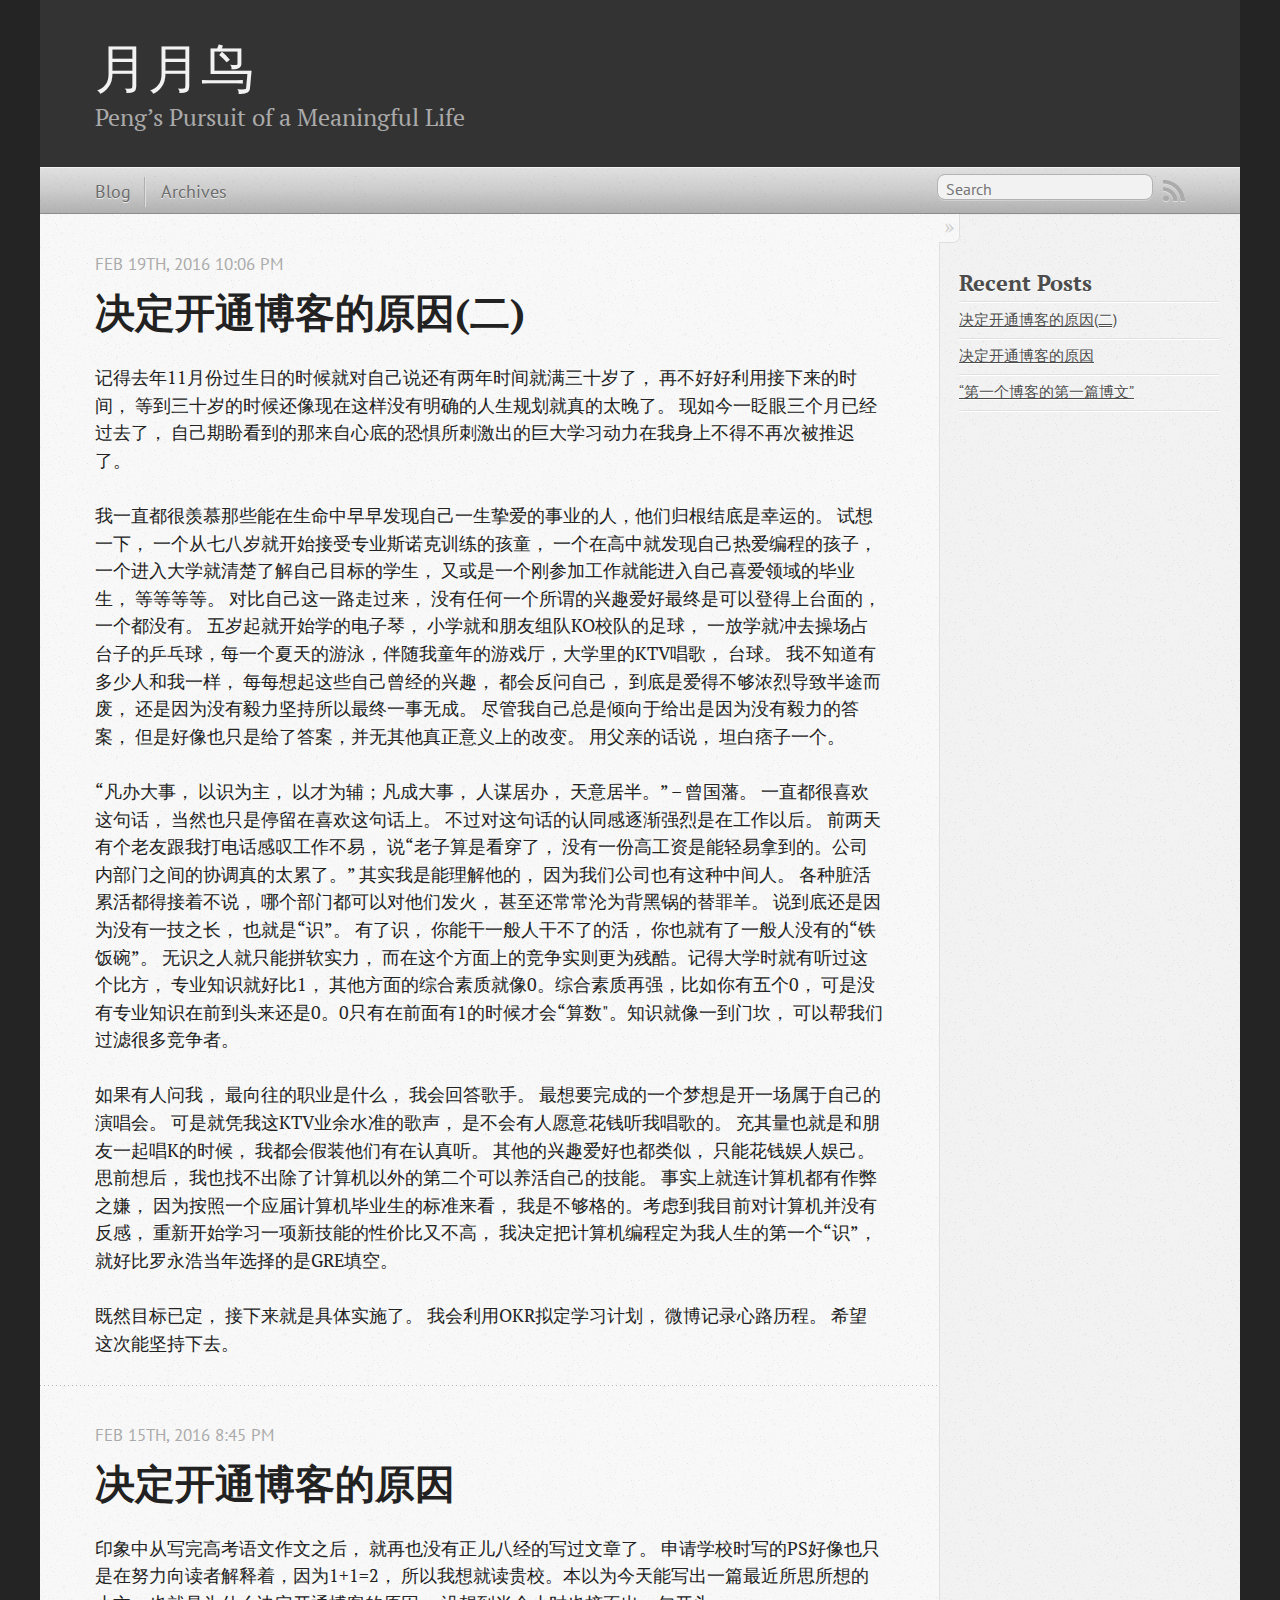
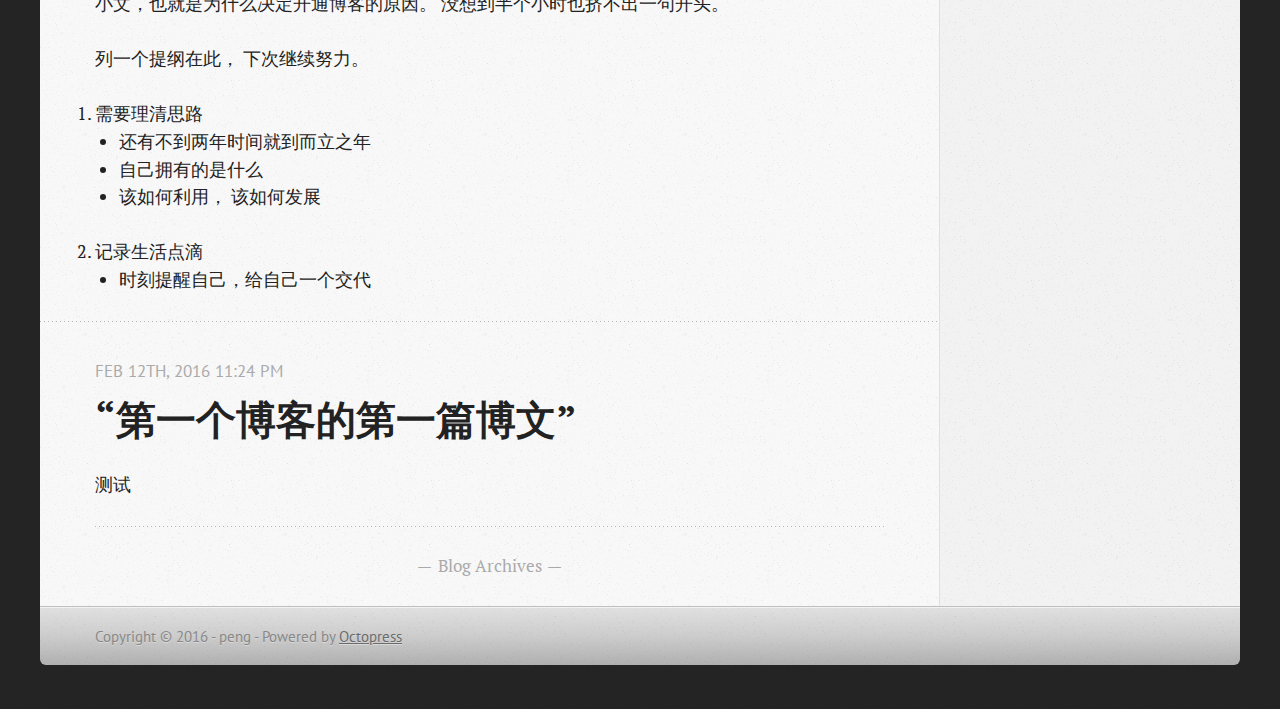
<file: index.html>
<!DOCTYPE html>
<!--[if IEMobile 7 ]><html class="no-js iem7"><![endif]-->
<!--[if lt IE 9]><html class="no-js lte-ie8"><![endif]-->
<!--[if (gt IE 8)|(gt IEMobile 7)|!(IEMobile)|!(IE)]><!--><html class="no-js" lang="en"><!--<![endif]-->
<head>
  <meta charset="utf-8">
  <title>月月鸟</title>
  <meta name="author" content="peng">

  
  <meta name="description" content="记得去年11月份过生日的时候就对自己说还有两年时间就满三十岁了， 再不好好利用接下来的时间， 等到三十岁的时候还像现在这样没有明确的人生规划就真的太晚了。 现如今一眨眼三个月已经过去了， 自己期盼看到的那来自心底的恐惧所刺激出的巨大学习动力在我身上不得不再次被推迟了。 &hellip;">
  

  <!-- http://t.co/dKP3o1e -->
  <meta name="HandheldFriendly" content="True">
  <meta name="MobileOptimized" content="320">
  <meta name="viewport" content="width=device-width, initial-scale=1">

  
  <link rel="canonical" href="http://nilo5.github.io/">
  <link href="/favicon.png" rel="icon">
  <link href="/stylesheets/screen.css" media="screen, projection" rel="stylesheet" type="text/css">
  <link href="/atom.xml" rel="alternate" title="月月鸟" type="application/atom+xml">
  <script src="/javascripts/modernizr-2.0.js"></script>
  <script src="//ajax.googleapis.com/ajax/libs/jquery/1.9.1/jquery.min.js"></script>
  <script>!window.jQuery && document.write(unescape('%3Cscript src="/javascripts/libs/jquery.min.js"%3E%3C/script%3E'))</script>
  <script src="/javascripts/octopress.js" type="text/javascript"></script>
  <!--Fonts from Google"s Web font directory at http://google.com/webfonts -->
<link href="//fonts.googleapis.com/css?family=PT+Serif:regular,italic,bold,bolditalic" rel="stylesheet" type="text/css">
<link href="//fonts.googleapis.com/css?family=PT+Sans:regular,italic,bold,bolditalic" rel="stylesheet" type="text/css">

  

</head>

<body   >
  <header role="banner"><hgroup>
  <h1><a href="/">月月鸟</a></h1>
  
    <h2>Peng’s Pursuit of a Meaningful Life</h2>
  
</hgroup>

</header>
  <nav role="navigation"><ul class="subscription" data-subscription="rss">
  <li><a href="/atom.xml" rel="subscribe-rss" title="subscribe via RSS">RSS</a></li>
  
</ul>
  
<form action="https://www.google.com/search" method="get">
  <fieldset role="search">
    <input type="hidden" name="sitesearch" value="nilo5.github.io">
    <input class="search" type="text" name="q" results="0" placeholder="Search"/>
  </fieldset>
</form>
  
<ul class="main-navigation">
  <li><a href="/">Blog</a></li>
  <li><a href="/blog/archives">Archives</a></li>
</ul>

</nav>
  <div id="main">
    <div id="content">
      <div class="blog-index">
  
  
  
    <article>
      
  <header>
    
      <h1 class="entry-title"><a href="/blog/2016/02/19/jue-ding-kai-tong-bo-ke-de-yuan-yin-er/">决定开通博客的原因(二)</a></h1>
    
    
      <p class="meta">
        




<time class='entry-date' datetime='2016-02-19T22:06:22-06:00'><span class='date'><span class='date-month'>Feb</span> <span class='date-day'>19</span><span class='date-suffix'>th</span>, <span class='date-year'>2016</span></span> <span class='time'>10:06 pm</span></time>
        
      </p>
    
  </header>


  <div class="entry-content"><p>记得去年11月份过生日的时候就对自己说还有两年时间就满三十岁了， 再不好好利用接下来的时间， 等到三十岁的时候还像现在这样没有明确的人生规划就真的太晚了。 现如今一眨眼三个月已经过去了， 自己期盼看到的那来自心底的恐惧所刺激出的巨大学习动力在我身上不得不再次被推迟了。</p>

<p>我一直都很羡慕那些能在生命中早早发现自己一生挚爱的事业的人，他们归根结底是幸运的。 试想一下， 一个从七八岁就开始接受专业斯诺克训练的孩童， 一个在高中就发现自己热爱编程的孩子， 一个进入大学就清楚了解自己目标的学生， 又或是一个刚参加工作就能进入自己喜爱领域的毕业生， 等等等等。 对比自己这一路走过来， 没有任何一个所谓的兴趣爱好最终是可以登得上台面的， 一个都没有。 五岁起就开始学的电子琴， 小学就和朋友组队KO校队的足球， 一放学就冲去操场占台子的乒乓球，每一个夏天的游泳，伴随我童年的游戏厅，大学里的KTV唱歌， 台球。 我不知道有多少人和我一样， 每每想起这些自己曾经的兴趣， 都会反问自己， 到底是爱得不够浓烈导致半途而废， 还是因为没有毅力坚持所以最终一事无成。 尽管我自己总是倾向于给出是因为没有毅力的答案， 但是好像也只是给了答案，并无其他真正意义上的改变。 用父亲的话说， 坦白痞子一个。</p>

<p>“凡办大事， 以识为主， 以才为辅；凡成大事， 人谋居办， 天意居半。” &ndash; 曾国藩。 一直都很喜欢这句话， 当然也只是停留在喜欢这句话上。 不过对这句话的认同感逐渐强烈是在工作以后。 前两天有个老友跟我打电话感叹工作不易， 说“老子算是看穿了， 没有一份高工资是能轻易拿到的。公司内部门之间的协调真的太累了。” 其实我是能理解他的， 因为我们公司也有这种中间人。 各种脏活累活都得接着不说， 哪个部门都可以对他们发火， 甚至还常常沦为背黑锅的替罪羊。 说到底还是因为没有一技之长， 也就是“识”。   有了识， 你能干一般人干不了的活， 你也就有了一般人没有的“铁饭碗”。 无识之人就只能拼软实力， 而在这个方面上的竞争实则更为残酷。记得大学时就有听过这个比方， 专业知识就好比1， 其他方面的综合素质就像0。综合素质再强，比如你有五个0， 可是没有专业知识在前到头来还是0。0只有在前面有1的时候才会“算数"。知识就像一到门坎， 可以帮我们过滤很多竞争者。</p>

<p>如果有人问我， 最向往的职业是什么， 我会回答歌手。 最想要完成的一个梦想是开一场属于自己的演唱会。 可是就凭我这KTV业余水准的歌声， 是不会有人愿意花钱听我唱歌的。 充其量也就是和朋友一起唱K的时候， 我都会假装他们有在认真听。 其他的兴趣爱好也都类似， 只能花钱娱人娱己。 思前想后， 我也找不出除了计算机以外的第二个可以养活自己的技能。 事实上就连计算机都有作弊之嫌， 因为按照一个应届计算机毕业生的标准来看， 我是不够格的。考虑到我目前对计算机并没有反感， 重新开始学习一项新技能的性价比又不高， 我决定把计算机编程定为我人生的第一个“识”， 就好比罗永浩当年选择的是GRE填空。</p>

<p>既然目标已定， 接下来就是具体实施了。 我会利用OKR拟定学习计划， 微博记录心路历程。 希望这次能坚持下去。</p>
</div>
  
  


    </article>
  
  
    <article>
      
  <header>
    
      <h1 class="entry-title"><a href="/blog/2016/02/15/jue-ding-kai-tong-bo-ke-de-yuan-yin/">决定开通博客的原因</a></h1>
    
    
      <p class="meta">
        




<time class='entry-date' datetime='2016-02-15T20:45:05-06:00'><span class='date'><span class='date-month'>Feb</span> <span class='date-day'>15</span><span class='date-suffix'>th</span>, <span class='date-year'>2016</span></span> <span class='time'>8:45 pm</span></time>
        
      </p>
    
  </header>


  <div class="entry-content"><p>印象中从写完高考语文作文之后， 就再也没有正儿八经的写过文章了。 申请学校时写的PS好像也只是在努力向读者解释着，因为1+1=2， 所以我想就读贵校。本以为今天能写出一篇最近所思所想的小文，也就是为什么决定开通博客的原因。 没想到半个小时也挤不出一句开头。</p>




<p>列一个提纲在此， 下次继续努力。</p>




<ol>
    <li>需要理清思路</li>
    <ul>
        <li>还有不到两年时间就到而立之年</li>
        <li>自己拥有的是什么</li>
        <li>该如何利用， 该如何发展</li>
    </ul>
    <p></p>
    <li>记录生活点滴</li>
    <ul>
        <li>时刻提醒自己，给自己一个交代</li>
    </ul>
</ol>



</div>
  
  


    </article>
  
  
    <article>
      
  <header>
    
      <h1 class="entry-title"><a href="/blog/2016/02/12/di-%5B%3F%5D-ge-bo-ke-de-di-%5B%3F%5D-pian-bo-wen/">“第一个博客的第一篇博文”</a></h1>
    
    
      <p class="meta">
        




<time class='entry-date' datetime='2016-02-12T23:24:59-06:00'><span class='date'><span class='date-month'>Feb</span> <span class='date-day'>12</span><span class='date-suffix'>th</span>, <span class='date-year'>2016</span></span> <span class='time'>11:24 pm</span></time>
        
      </p>
    
  </header>


  <div class="entry-content"><p>测试</p>
</div>
  
  


    </article>
  
  <div class="pagination">
    
    <a href="/blog/archives">Blog Archives</a>
    
  </div>
</div>
<aside class="sidebar">
  
    <section>
  <h1>Recent Posts</h1>
  <ul id="recent_posts">
    
      <li class="post">
        <a href="/blog/2016/02/19/jue-ding-kai-tong-bo-ke-de-yuan-yin-er/">决定开通博客的原因(二)</a>
      </li>
    
      <li class="post">
        <a href="/blog/2016/02/15/jue-ding-kai-tong-bo-ke-de-yuan-yin/">决定开通博客的原因</a>
      </li>
    
      <li class="post">
        <a href="/blog/2016/02/12/di-%5B%3F%5D-ge-bo-ke-de-di-%5B%3F%5D-pian-bo-wen/">“第一个博客的第一篇博文”</a>
      </li>
    
  </ul>
</section>





  
</aside>

    </div>
  </div>
  <footer role="contentinfo"><p>
  Copyright &copy; 2016 - peng -
  <span class="credit">Powered by <a href="http://octopress.org">Octopress</a></span>
</p>

</footer>
  







  <script type="text/javascript">
    (function(){
      var twitterWidgets = document.createElement('script');
      twitterWidgets.type = 'text/javascript';
      twitterWidgets.async = true;
      twitterWidgets.src = '//platform.twitter.com/widgets.js';
      document.getElementsByTagName('head')[0].appendChild(twitterWidgets);
    })();
  </script>





</body>
</html>
</file>
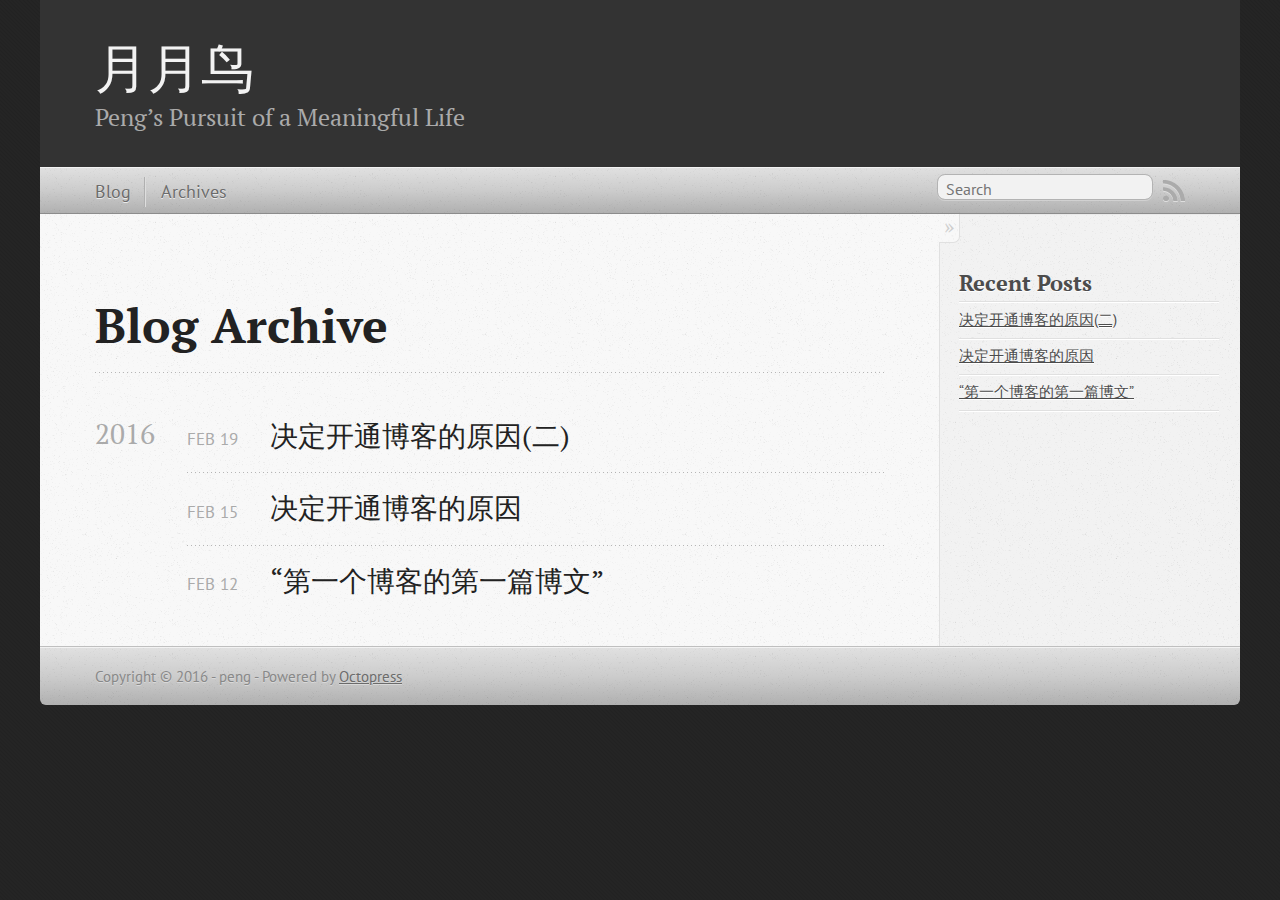
<file: blog/archives/index.html>
<!DOCTYPE html>
<!--[if IEMobile 7 ]><html class="no-js iem7"><![endif]-->
<!--[if lt IE 9]><html class="no-js lte-ie8"><![endif]-->
<!--[if (gt IE 8)|(gt IEMobile 7)|!(IEMobile)|!(IE)]><!--><html class="no-js" lang="en"><!--<![endif]-->
<head>
  <meta charset="utf-8">
  <title>Blog Archive - 月月鸟</title>
  <meta name="author" content="peng">

  
  <meta name="description" content=" Blog Archive 2016 决定开通博客的原因(二)
Feb 19 2016 决定开通博客的原因
Feb 15 2016 “第一个博客的第一篇博文”
Feb 12 2016 Recent Posts 决定开通博客的原因(二) 决定开通博客的原因 “第一个博客的第一篇博文” ">
  

  <!-- http://t.co/dKP3o1e -->
  <meta name="HandheldFriendly" content="True">
  <meta name="MobileOptimized" content="320">
  <meta name="viewport" content="width=device-width, initial-scale=1">

  
  <link rel="canonical" href="http://nilo5.github.io/blog/archives/">
  <link href="/favicon.png" rel="icon">
  <link href="/stylesheets/screen.css" media="screen, projection" rel="stylesheet" type="text/css">
  <link href="/atom.xml" rel="alternate" title="月月鸟" type="application/atom+xml">
  <script src="/javascripts/modernizr-2.0.js"></script>
  <script src="//ajax.googleapis.com/ajax/libs/jquery/1.9.1/jquery.min.js"></script>
  <script>!window.jQuery && document.write(unescape('%3Cscript src="/javascripts/libs/jquery.min.js"%3E%3C/script%3E'))</script>
  <script src="/javascripts/octopress.js" type="text/javascript"></script>
  <!--Fonts from Google"s Web font directory at http://google.com/webfonts -->
<link href="//fonts.googleapis.com/css?family=PT+Serif:regular,italic,bold,bolditalic" rel="stylesheet" type="text/css">
<link href="//fonts.googleapis.com/css?family=PT+Sans:regular,italic,bold,bolditalic" rel="stylesheet" type="text/css">

  

</head>

<body   >
  <header role="banner"><hgroup>
  <h1><a href="/">月月鸟</a></h1>
  
    <h2>Peng’s Pursuit of a Meaningful Life</h2>
  
</hgroup>

</header>
  <nav role="navigation"><ul class="subscription" data-subscription="rss">
  <li><a href="/atom.xml" rel="subscribe-rss" title="subscribe via RSS">RSS</a></li>
  
</ul>
  
<form action="https://www.google.com/search" method="get">
  <fieldset role="search">
    <input type="hidden" name="sitesearch" value="nilo5.github.io">
    <input class="search" type="text" name="q" results="0" placeholder="Search"/>
  </fieldset>
</form>
  
<ul class="main-navigation">
  <li><a href="/">Blog</a></li>
  <li><a href="/blog/archives">Archives</a></li>
</ul>

</nav>
  <div id="main">
    <div id="content">
      <div>
<article role="article">
  
  <header>
    <h1 class="entry-title">Blog Archive</h1>
    
  </header>
  
  <div id="blog-archives">



  
  <h2>2016</h2>

<article>
  
<h1><a href="/blog/2016/02/19/jue-ding-kai-tong-bo-ke-de-yuan-yin-er/">决定开通博客的原因(二)</a></h1>
<time datetime="2016-02-19T22:06:22-06:00" pubdate><span class='month'>Feb</span> <span class='day'>19</span> <span class='year'>2016</span></time>


</article>



<article>
  
<h1><a href="/blog/2016/02/15/jue-ding-kai-tong-bo-ke-de-yuan-yin/">决定开通博客的原因</a></h1>
<time datetime="2016-02-15T20:45:05-06:00" pubdate><span class='month'>Feb</span> <span class='day'>15</span> <span class='year'>2016</span></time>


</article>



<article>
  
<h1><a href="/blog/2016/02/12/di-%5B%3F%5D-ge-bo-ke-de-di-%5B%3F%5D-pian-bo-wen/">“第一个博客的第一篇博文”</a></h1>
<time datetime="2016-02-12T23:24:59-06:00" pubdate><span class='month'>Feb</span> <span class='day'>12</span> <span class='year'>2016</span></time>


</article>

</div>

  
</article>

</div>

<aside class="sidebar">
  
    <section>
  <h1>Recent Posts</h1>
  <ul id="recent_posts">
    
      <li class="post">
        <a href="/blog/2016/02/19/jue-ding-kai-tong-bo-ke-de-yuan-yin-er/">决定开通博客的原因(二)</a>
      </li>
    
      <li class="post">
        <a href="/blog/2016/02/15/jue-ding-kai-tong-bo-ke-de-yuan-yin/">决定开通博客的原因</a>
      </li>
    
      <li class="post">
        <a href="/blog/2016/02/12/di-%5B%3F%5D-ge-bo-ke-de-di-%5B%3F%5D-pian-bo-wen/">“第一个博客的第一篇博文”</a>
      </li>
    
  </ul>
</section>





  
</aside>


    </div>
  </div>
  <footer role="contentinfo"><p>
  Copyright &copy; 2016 - peng -
  <span class="credit">Powered by <a href="http://octopress.org">Octopress</a></span>
</p>

</footer>
  







  <script type="text/javascript">
    (function(){
      var twitterWidgets = document.createElement('script');
      twitterWidgets.type = 'text/javascript';
      twitterWidgets.async = true;
      twitterWidgets.src = '//platform.twitter.com/widgets.js';
      document.getElementsByTagName('head')[0].appendChild(twitterWidgets);
    })();
  </script>





</body>
</html>
</file>
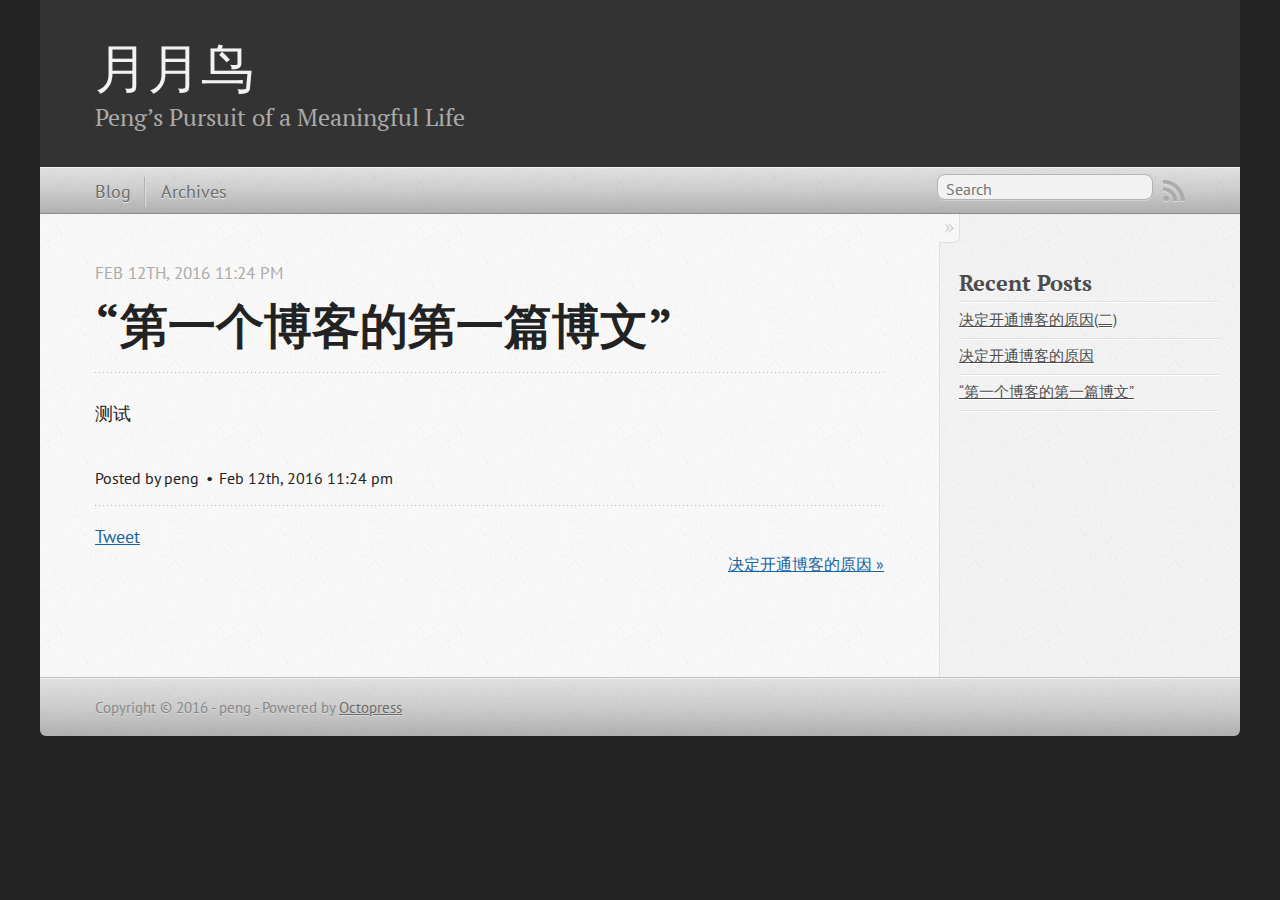
<file: blog/2016/02/12/di-[?]-ge-bo-ke-de-di-[?]-pian-bo-wen/index.html>
<!DOCTYPE html>
<!--[if IEMobile 7 ]><html class="no-js iem7"><![endif]-->
<!--[if lt IE 9]><html class="no-js lte-ie8"><![endif]-->
<!--[if (gt IE 8)|(gt IEMobile 7)|!(IEMobile)|!(IE)]><!--><html class="no-js" lang="en"><!--<![endif]-->
<head>
  <meta charset="utf-8">
  <title>“第一个博客的第一篇博文” - 月月鸟</title>
  <meta name="author" content="peng">

  
  <meta name="description" content="测试
">
  

  <!-- http://t.co/dKP3o1e -->
  <meta name="HandheldFriendly" content="True">
  <meta name="MobileOptimized" content="320">
  <meta name="viewport" content="width=device-width, initial-scale=1">

  
  <link rel="canonical" href="http://nilo5.github.io/blog/2016/02/12/di-%5B%3F%5D-ge-bo-ke-de-di-%5B%3F%5D-pian-bo-wen/">
  <link href="/favicon.png" rel="icon">
  <link href="/stylesheets/screen.css" media="screen, projection" rel="stylesheet" type="text/css">
  <link href="/atom.xml" rel="alternate" title="月月鸟" type="application/atom+xml">
  <script src="/javascripts/modernizr-2.0.js"></script>
  <script src="//ajax.googleapis.com/ajax/libs/jquery/1.9.1/jquery.min.js"></script>
  <script>!window.jQuery && document.write(unescape('%3Cscript src="/javascripts/libs/jquery.min.js"%3E%3C/script%3E'))</script>
  <script src="/javascripts/octopress.js" type="text/javascript"></script>
  <!--Fonts from Google"s Web font directory at http://google.com/webfonts -->
<link href="//fonts.googleapis.com/css?family=PT+Serif:regular,italic,bold,bolditalic" rel="stylesheet" type="text/css">
<link href="//fonts.googleapis.com/css?family=PT+Sans:regular,italic,bold,bolditalic" rel="stylesheet" type="text/css">

  

</head>

<body   >
  <header role="banner"><hgroup>
  <h1><a href="/">月月鸟</a></h1>
  
    <h2>Peng’s Pursuit of a Meaningful Life</h2>
  
</hgroup>

</header>
  <nav role="navigation"><ul class="subscription" data-subscription="rss">
  <li><a href="/atom.xml" rel="subscribe-rss" title="subscribe via RSS">RSS</a></li>
  
</ul>
  
<form action="https://www.google.com/search" method="get">
  <fieldset role="search">
    <input type="hidden" name="sitesearch" value="nilo5.github.io">
    <input class="search" type="text" name="q" results="0" placeholder="Search"/>
  </fieldset>
</form>
  
<ul class="main-navigation">
  <li><a href="/">Blog</a></li>
  <li><a href="/blog/archives">Archives</a></li>
</ul>

</nav>
  <div id="main">
    <div id="content">
      <div>
<article class="hentry" role="article">
  
  <header>
    
      <h1 class="entry-title">“第一个博客的第一篇博文”</h1>
    
    
      <p class="meta">
        




<time class='entry-date' datetime='2016-02-12T23:24:59-06:00'><span class='date'><span class='date-month'>Feb</span> <span class='date-day'>12</span><span class='date-suffix'>th</span>, <span class='date-year'>2016</span></span> <span class='time'>11:24 pm</span></time>
        
      </p>
    
  </header>


<div class="entry-content"><p>测试</p>
</div>


  <footer>
    <p class="meta">
      
  

<span class="byline author vcard">Posted by <span class="fn">peng</span></span>

      




<time class='entry-date' datetime='2016-02-12T23:24:59-06:00'><span class='date'><span class='date-month'>Feb</span> <span class='date-day'>12</span><span class='date-suffix'>th</span>, <span class='date-year'>2016</span></span> <span class='time'>11:24 pm</span></time>
      


    </p>
    
      <div class="sharing">
  
  <a href="//twitter.com/share" class="twitter-share-button" data-url="http://nilo5.github.io/blog/2016/02/12/di-%5B%3F%5D-ge-bo-ke-de-di-%5B%3F%5D-pian-bo-wen/" data-via="" data-counturl="http://nilo5.github.io/blog/2016/02/12/di-%5B%3F%5D-ge-bo-ke-de-di-%5B%3F%5D-pian-bo-wen/" >Tweet</a>
  
  
  
</div>

    
    <p class="meta">
      
      
        <a class="basic-alignment right" href="/blog/2016/02/15/jue-ding-kai-tong-bo-ke-de-yuan-yin/" title="Next Post: 决定开通博客的原因">决定开通博客的原因 &raquo;</a>
      
    </p>
  </footer>
</article>

</div>

<aside class="sidebar">
  
    <section>
  <h1>Recent Posts</h1>
  <ul id="recent_posts">
    
      <li class="post">
        <a href="/blog/2016/02/19/jue-ding-kai-tong-bo-ke-de-yuan-yin-er/">决定开通博客的原因(二)</a>
      </li>
    
      <li class="post">
        <a href="/blog/2016/02/15/jue-ding-kai-tong-bo-ke-de-yuan-yin/">决定开通博客的原因</a>
      </li>
    
      <li class="post">
        <a href="/blog/2016/02/12/di-%5B%3F%5D-ge-bo-ke-de-di-%5B%3F%5D-pian-bo-wen/">“第一个博客的第一篇博文”</a>
      </li>
    
  </ul>
</section>





  
</aside>


    </div>
  </div>
  <footer role="contentinfo"><p>
  Copyright &copy; 2016 - peng -
  <span class="credit">Powered by <a href="http://octopress.org">Octopress</a></span>
</p>

</footer>
  







  <script type="text/javascript">
    (function(){
      var twitterWidgets = document.createElement('script');
      twitterWidgets.type = 'text/javascript';
      twitterWidgets.async = true;
      twitterWidgets.src = '//platform.twitter.com/widgets.js';
      document.getElementsByTagName('head')[0].appendChild(twitterWidgets);
    })();
  </script>





</body>
</html>
</file>
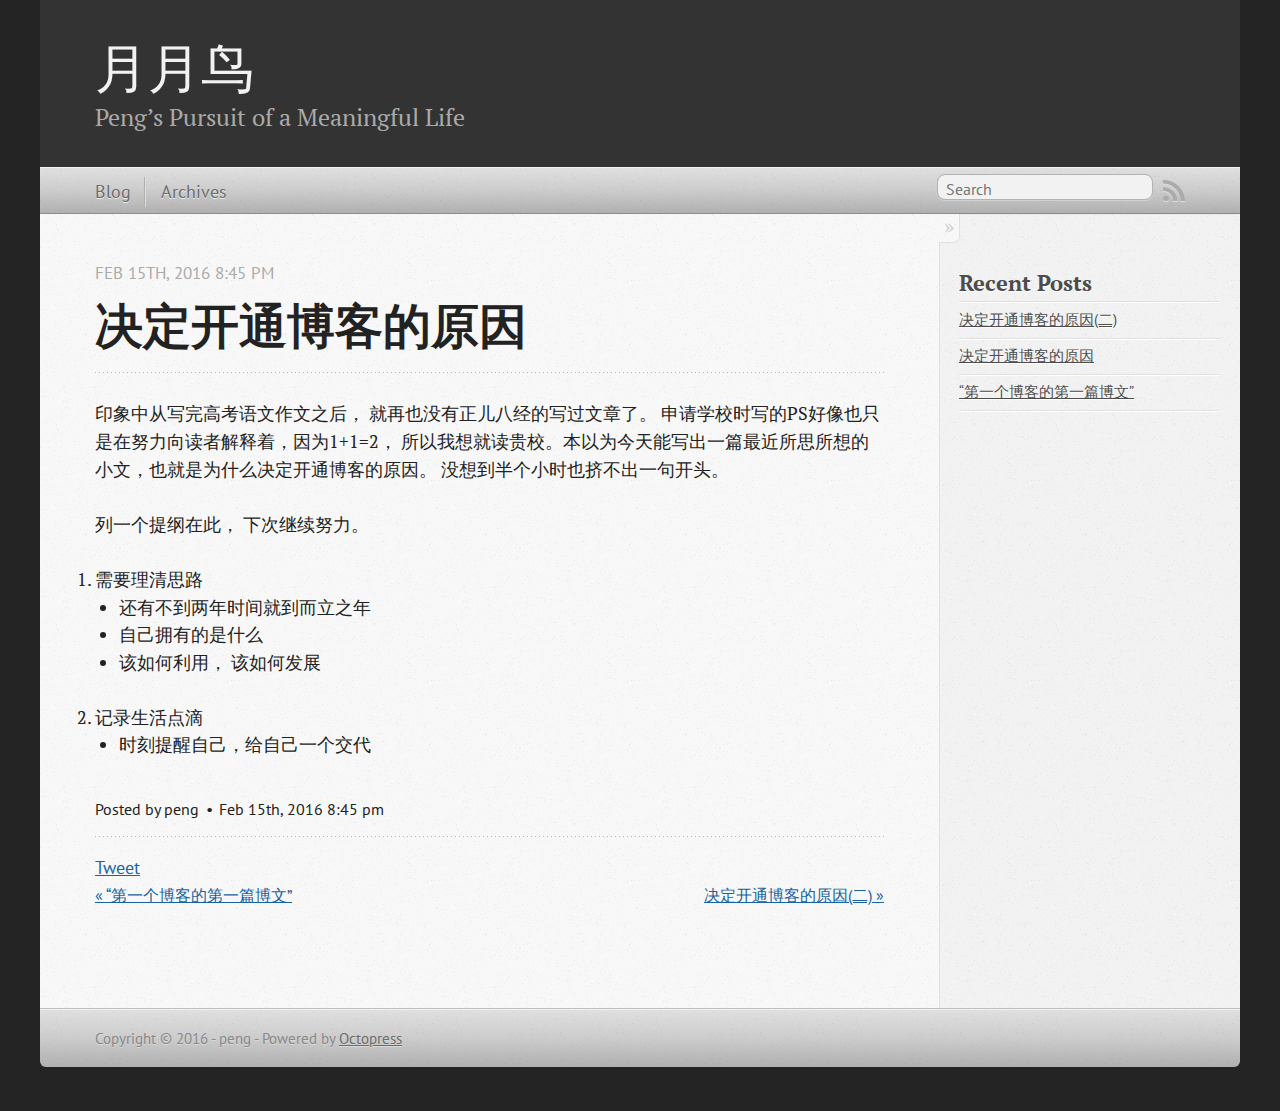
<file: blog/2016/02/15/jue-ding-kai-tong-bo-ke-de-yuan-yin/index.html>
<!DOCTYPE html>
<!--[if IEMobile 7 ]><html class="no-js iem7"><![endif]-->
<!--[if lt IE 9]><html class="no-js lte-ie8"><![endif]-->
<!--[if (gt IE 8)|(gt IEMobile 7)|!(IEMobile)|!(IE)]><!--><html class="no-js" lang="en"><!--<![endif]-->
<head>
  <meta charset="utf-8">
  <title>决定开通博客的原因 - 月月鸟</title>
  <meta name="author" content="peng">

  
  <meta name="description" content="印象中从写完高考语文作文之后， 就再也没有正儿八经的写过文章了。 申请学校时写的PS好像也只是在努力向读者解释着，因为1+1=2， 所以我想就读贵校。本以为今天能写出一篇最近所思所想的小文，也就是为什么决定开通博客的原因。 没想到半个小时也挤不出一句开头。 列一个提纲在此， 下次继续努力。 &hellip;">
  

  <!-- http://t.co/dKP3o1e -->
  <meta name="HandheldFriendly" content="True">
  <meta name="MobileOptimized" content="320">
  <meta name="viewport" content="width=device-width, initial-scale=1">

  
  <link rel="canonical" href="http://nilo5.github.io/blog/2016/02/15/jue-ding-kai-tong-bo-ke-de-yuan-yin/">
  <link href="/favicon.png" rel="icon">
  <link href="/stylesheets/screen.css" media="screen, projection" rel="stylesheet" type="text/css">
  <link href="/atom.xml" rel="alternate" title="月月鸟" type="application/atom+xml">
  <script src="/javascripts/modernizr-2.0.js"></script>
  <script src="//ajax.googleapis.com/ajax/libs/jquery/1.9.1/jquery.min.js"></script>
  <script>!window.jQuery && document.write(unescape('%3Cscript src="/javascripts/libs/jquery.min.js"%3E%3C/script%3E'))</script>
  <script src="/javascripts/octopress.js" type="text/javascript"></script>
  <!--Fonts from Google"s Web font directory at http://google.com/webfonts -->
<link href="//fonts.googleapis.com/css?family=PT+Serif:regular,italic,bold,bolditalic" rel="stylesheet" type="text/css">
<link href="//fonts.googleapis.com/css?family=PT+Sans:regular,italic,bold,bolditalic" rel="stylesheet" type="text/css">

  

</head>

<body   >
  <header role="banner"><hgroup>
  <h1><a href="/">月月鸟</a></h1>
  
    <h2>Peng’s Pursuit of a Meaningful Life</h2>
  
</hgroup>

</header>
  <nav role="navigation"><ul class="subscription" data-subscription="rss">
  <li><a href="/atom.xml" rel="subscribe-rss" title="subscribe via RSS">RSS</a></li>
  
</ul>
  
<form action="https://www.google.com/search" method="get">
  <fieldset role="search">
    <input type="hidden" name="sitesearch" value="nilo5.github.io">
    <input class="search" type="text" name="q" results="0" placeholder="Search"/>
  </fieldset>
</form>
  
<ul class="main-navigation">
  <li><a href="/">Blog</a></li>
  <li><a href="/blog/archives">Archives</a></li>
</ul>

</nav>
  <div id="main">
    <div id="content">
      <div>
<article class="hentry" role="article">
  
  <header>
    
      <h1 class="entry-title">决定开通博客的原因</h1>
    
    
      <p class="meta">
        




<time class='entry-date' datetime='2016-02-15T20:45:05-06:00'><span class='date'><span class='date-month'>Feb</span> <span class='date-day'>15</span><span class='date-suffix'>th</span>, <span class='date-year'>2016</span></span> <span class='time'>8:45 pm</span></time>
        
      </p>
    
  </header>


<div class="entry-content"><p>印象中从写完高考语文作文之后， 就再也没有正儿八经的写过文章了。 申请学校时写的PS好像也只是在努力向读者解释着，因为1+1=2， 所以我想就读贵校。本以为今天能写出一篇最近所思所想的小文，也就是为什么决定开通博客的原因。 没想到半个小时也挤不出一句开头。</p>




<p>列一个提纲在此， 下次继续努力。</p>




<ol>
    <li>需要理清思路</li>
    <ul>
        <li>还有不到两年时间就到而立之年</li>
        <li>自己拥有的是什么</li>
        <li>该如何利用， 该如何发展</li>
    </ul>
    <p></p>
    <li>记录生活点滴</li>
    <ul>
        <li>时刻提醒自己，给自己一个交代</li>
    </ul>
</ol>



</div>


  <footer>
    <p class="meta">
      
  

<span class="byline author vcard">Posted by <span class="fn">peng</span></span>

      




<time class='entry-date' datetime='2016-02-15T20:45:05-06:00'><span class='date'><span class='date-month'>Feb</span> <span class='date-day'>15</span><span class='date-suffix'>th</span>, <span class='date-year'>2016</span></span> <span class='time'>8:45 pm</span></time>
      


    </p>
    
      <div class="sharing">
  
  <a href="//twitter.com/share" class="twitter-share-button" data-url="http://nilo5.github.io/blog/2016/02/15/jue-ding-kai-tong-bo-ke-de-yuan-yin/" data-via="" data-counturl="http://nilo5.github.io/blog/2016/02/15/jue-ding-kai-tong-bo-ke-de-yuan-yin/" >Tweet</a>
  
  
  
</div>

    
    <p class="meta">
      
        <a class="basic-alignment left" href="/blog/2016/02/12/di-%5B%3F%5D-ge-bo-ke-de-di-%5B%3F%5D-pian-bo-wen/" title="Previous Post: “第一个博客的第一篇博文”">&laquo; “第一个博客的第一篇博文”</a>
      
      
        <a class="basic-alignment right" href="/blog/2016/02/19/jue-ding-kai-tong-bo-ke-de-yuan-yin-er/" title="Next Post: 决定开通博客的原因(二)">决定开通博客的原因(二) &raquo;</a>
      
    </p>
  </footer>
</article>

</div>

<aside class="sidebar">
  
    <section>
  <h1>Recent Posts</h1>
  <ul id="recent_posts">
    
      <li class="post">
        <a href="/blog/2016/02/19/jue-ding-kai-tong-bo-ke-de-yuan-yin-er/">决定开通博客的原因(二)</a>
      </li>
    
      <li class="post">
        <a href="/blog/2016/02/15/jue-ding-kai-tong-bo-ke-de-yuan-yin/">决定开通博客的原因</a>
      </li>
    
      <li class="post">
        <a href="/blog/2016/02/12/di-%5B%3F%5D-ge-bo-ke-de-di-%5B%3F%5D-pian-bo-wen/">“第一个博客的第一篇博文”</a>
      </li>
    
  </ul>
</section>





  
</aside>


    </div>
  </div>
  <footer role="contentinfo"><p>
  Copyright &copy; 2016 - peng -
  <span class="credit">Powered by <a href="http://octopress.org">Octopress</a></span>
</p>

</footer>
  







  <script type="text/javascript">
    (function(){
      var twitterWidgets = document.createElement('script');
      twitterWidgets.type = 'text/javascript';
      twitterWidgets.async = true;
      twitterWidgets.src = '//platform.twitter.com/widgets.js';
      document.getElementsByTagName('head')[0].appendChild(twitterWidgets);
    })();
  </script>





</body>
</html>
</file>
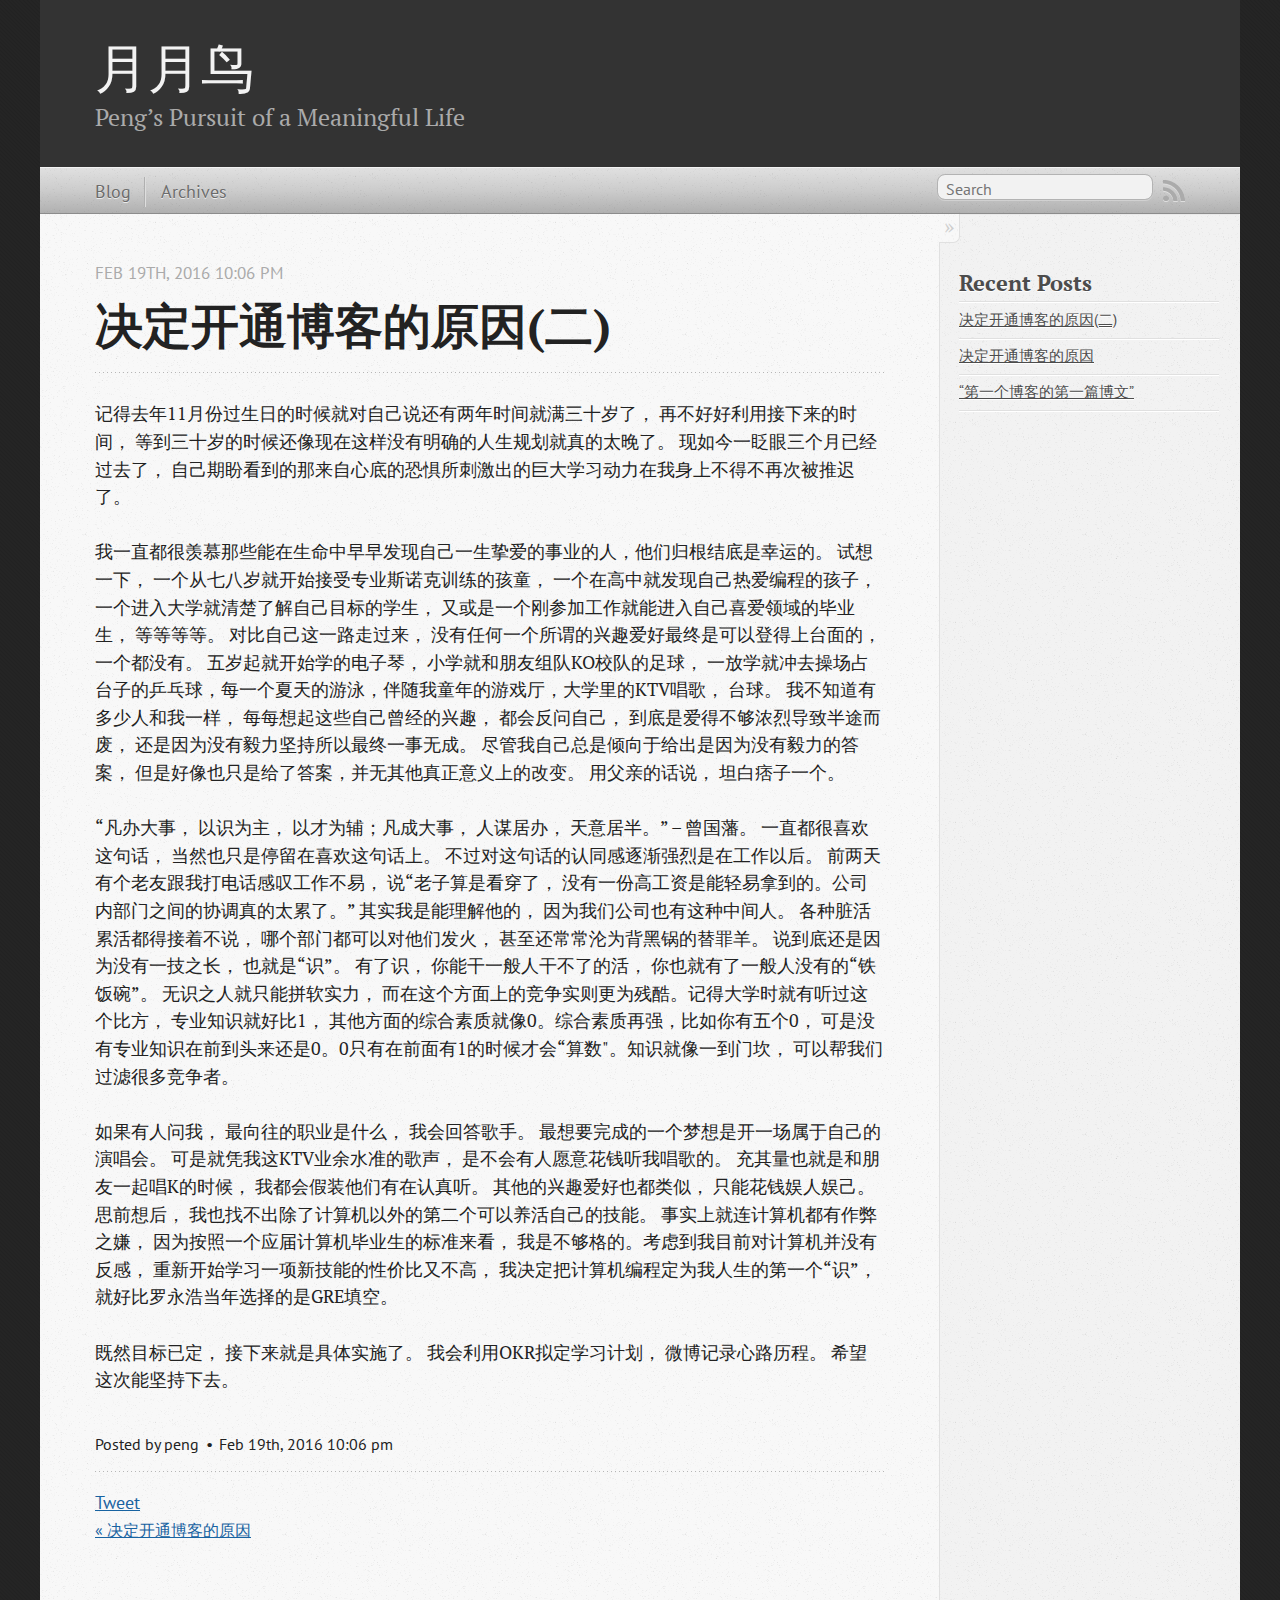
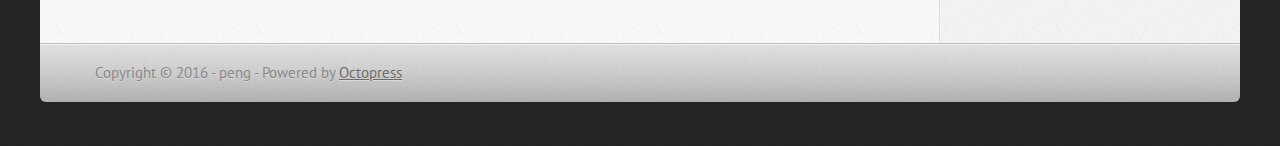
<file: blog/2016/02/19/jue-ding-kai-tong-bo-ke-de-yuan-yin-er/index.html>
<!DOCTYPE html>
<!--[if IEMobile 7 ]><html class="no-js iem7"><![endif]-->
<!--[if lt IE 9]><html class="no-js lte-ie8"><![endif]-->
<!--[if (gt IE 8)|(gt IEMobile 7)|!(IEMobile)|!(IE)]><!--><html class="no-js" lang="en"><!--<![endif]-->
<head>
  <meta charset="utf-8">
  <title>决定开通博客的原因(二) - 月月鸟</title>
  <meta name="author" content="peng">

  
  <meta name="description" content="记得去年11月份过生日的时候就对自己说还有两年时间就满三十岁了， 再不好好利用接下来的时间， 等到三十岁的时候还像现在这样没有明确的人生规划就真的太晚了。 现如今一眨眼三个月已经过去了， 自己期盼看到的那来自心底的恐惧所刺激出的巨大学习动力在我身上不得不再次被推迟了。 &hellip;">
  

  <!-- http://t.co/dKP3o1e -->
  <meta name="HandheldFriendly" content="True">
  <meta name="MobileOptimized" content="320">
  <meta name="viewport" content="width=device-width, initial-scale=1">

  
  <link rel="canonical" href="http://nilo5.github.io/blog/2016/02/19/jue-ding-kai-tong-bo-ke-de-yuan-yin-er/">
  <link href="/favicon.png" rel="icon">
  <link href="/stylesheets/screen.css" media="screen, projection" rel="stylesheet" type="text/css">
  <link href="/atom.xml" rel="alternate" title="月月鸟" type="application/atom+xml">
  <script src="/javascripts/modernizr-2.0.js"></script>
  <script src="//ajax.googleapis.com/ajax/libs/jquery/1.9.1/jquery.min.js"></script>
  <script>!window.jQuery && document.write(unescape('%3Cscript src="/javascripts/libs/jquery.min.js"%3E%3C/script%3E'))</script>
  <script src="/javascripts/octopress.js" type="text/javascript"></script>
  <!--Fonts from Google"s Web font directory at http://google.com/webfonts -->
<link href="//fonts.googleapis.com/css?family=PT+Serif:regular,italic,bold,bolditalic" rel="stylesheet" type="text/css">
<link href="//fonts.googleapis.com/css?family=PT+Sans:regular,italic,bold,bolditalic" rel="stylesheet" type="text/css">

  

</head>

<body   >
  <header role="banner"><hgroup>
  <h1><a href="/">月月鸟</a></h1>
  
    <h2>Peng’s Pursuit of a Meaningful Life</h2>
  
</hgroup>

</header>
  <nav role="navigation"><ul class="subscription" data-subscription="rss">
  <li><a href="/atom.xml" rel="subscribe-rss" title="subscribe via RSS">RSS</a></li>
  
</ul>
  
<form action="https://www.google.com/search" method="get">
  <fieldset role="search">
    <input type="hidden" name="sitesearch" value="nilo5.github.io">
    <input class="search" type="text" name="q" results="0" placeholder="Search"/>
  </fieldset>
</form>
  
<ul class="main-navigation">
  <li><a href="/">Blog</a></li>
  <li><a href="/blog/archives">Archives</a></li>
</ul>

</nav>
  <div id="main">
    <div id="content">
      <div>
<article class="hentry" role="article">
  
  <header>
    
      <h1 class="entry-title">决定开通博客的原因(二)</h1>
    
    
      <p class="meta">
        




<time class='entry-date' datetime='2016-02-19T22:06:22-06:00'><span class='date'><span class='date-month'>Feb</span> <span class='date-day'>19</span><span class='date-suffix'>th</span>, <span class='date-year'>2016</span></span> <span class='time'>10:06 pm</span></time>
        
      </p>
    
  </header>


<div class="entry-content"><p>记得去年11月份过生日的时候就对自己说还有两年时间就满三十岁了， 再不好好利用接下来的时间， 等到三十岁的时候还像现在这样没有明确的人生规划就真的太晚了。 现如今一眨眼三个月已经过去了， 自己期盼看到的那来自心底的恐惧所刺激出的巨大学习动力在我身上不得不再次被推迟了。</p>

<p>我一直都很羡慕那些能在生命中早早发现自己一生挚爱的事业的人，他们归根结底是幸运的。 试想一下， 一个从七八岁就开始接受专业斯诺克训练的孩童， 一个在高中就发现自己热爱编程的孩子， 一个进入大学就清楚了解自己目标的学生， 又或是一个刚参加工作就能进入自己喜爱领域的毕业生， 等等等等。 对比自己这一路走过来， 没有任何一个所谓的兴趣爱好最终是可以登得上台面的， 一个都没有。 五岁起就开始学的电子琴， 小学就和朋友组队KO校队的足球， 一放学就冲去操场占台子的乒乓球，每一个夏天的游泳，伴随我童年的游戏厅，大学里的KTV唱歌， 台球。 我不知道有多少人和我一样， 每每想起这些自己曾经的兴趣， 都会反问自己， 到底是爱得不够浓烈导致半途而废， 还是因为没有毅力坚持所以最终一事无成。 尽管我自己总是倾向于给出是因为没有毅力的答案， 但是好像也只是给了答案，并无其他真正意义上的改变。 用父亲的话说， 坦白痞子一个。</p>

<p>“凡办大事， 以识为主， 以才为辅；凡成大事， 人谋居办， 天意居半。” &ndash; 曾国藩。 一直都很喜欢这句话， 当然也只是停留在喜欢这句话上。 不过对这句话的认同感逐渐强烈是在工作以后。 前两天有个老友跟我打电话感叹工作不易， 说“老子算是看穿了， 没有一份高工资是能轻易拿到的。公司内部门之间的协调真的太累了。” 其实我是能理解他的， 因为我们公司也有这种中间人。 各种脏活累活都得接着不说， 哪个部门都可以对他们发火， 甚至还常常沦为背黑锅的替罪羊。 说到底还是因为没有一技之长， 也就是“识”。   有了识， 你能干一般人干不了的活， 你也就有了一般人没有的“铁饭碗”。 无识之人就只能拼软实力， 而在这个方面上的竞争实则更为残酷。记得大学时就有听过这个比方， 专业知识就好比1， 其他方面的综合素质就像0。综合素质再强，比如你有五个0， 可是没有专业知识在前到头来还是0。0只有在前面有1的时候才会“算数"。知识就像一到门坎， 可以帮我们过滤很多竞争者。</p>

<p>如果有人问我， 最向往的职业是什么， 我会回答歌手。 最想要完成的一个梦想是开一场属于自己的演唱会。 可是就凭我这KTV业余水准的歌声， 是不会有人愿意花钱听我唱歌的。 充其量也就是和朋友一起唱K的时候， 我都会假装他们有在认真听。 其他的兴趣爱好也都类似， 只能花钱娱人娱己。 思前想后， 我也找不出除了计算机以外的第二个可以养活自己的技能。 事实上就连计算机都有作弊之嫌， 因为按照一个应届计算机毕业生的标准来看， 我是不够格的。考虑到我目前对计算机并没有反感， 重新开始学习一项新技能的性价比又不高， 我决定把计算机编程定为我人生的第一个“识”， 就好比罗永浩当年选择的是GRE填空。</p>

<p>既然目标已定， 接下来就是具体实施了。 我会利用OKR拟定学习计划， 微博记录心路历程。 希望这次能坚持下去。</p>
</div>


  <footer>
    <p class="meta">
      
  

<span class="byline author vcard">Posted by <span class="fn">peng</span></span>

      




<time class='entry-date' datetime='2016-02-19T22:06:22-06:00'><span class='date'><span class='date-month'>Feb</span> <span class='date-day'>19</span><span class='date-suffix'>th</span>, <span class='date-year'>2016</span></span> <span class='time'>10:06 pm</span></time>
      


    </p>
    
      <div class="sharing">
  
  <a href="//twitter.com/share" class="twitter-share-button" data-url="http://nilo5.github.io/blog/2016/02/19/jue-ding-kai-tong-bo-ke-de-yuan-yin-er/" data-via="" data-counturl="http://nilo5.github.io/blog/2016/02/19/jue-ding-kai-tong-bo-ke-de-yuan-yin-er/" >Tweet</a>
  
  
  
</div>

    
    <p class="meta">
      
        <a class="basic-alignment left" href="/blog/2016/02/15/jue-ding-kai-tong-bo-ke-de-yuan-yin/" title="Previous Post: 决定开通博客的原因">&laquo; 决定开通博客的原因</a>
      
      
    </p>
  </footer>
</article>

</div>

<aside class="sidebar">
  
    <section>
  <h1>Recent Posts</h1>
  <ul id="recent_posts">
    
      <li class="post">
        <a href="/blog/2016/02/19/jue-ding-kai-tong-bo-ke-de-yuan-yin-er/">决定开通博客的原因(二)</a>
      </li>
    
      <li class="post">
        <a href="/blog/2016/02/15/jue-ding-kai-tong-bo-ke-de-yuan-yin/">决定开通博客的原因</a>
      </li>
    
      <li class="post">
        <a href="/blog/2016/02/12/di-%5B%3F%5D-ge-bo-ke-de-di-%5B%3F%5D-pian-bo-wen/">“第一个博客的第一篇博文”</a>
      </li>
    
  </ul>
</section>





  
</aside>


    </div>
  </div>
  <footer role="contentinfo"><p>
  Copyright &copy; 2016 - peng -
  <span class="credit">Powered by <a href="http://octopress.org">Octopress</a></span>
</p>

</footer>
  







  <script type="text/javascript">
    (function(){
      var twitterWidgets = document.createElement('script');
      twitterWidgets.type = 'text/javascript';
      twitterWidgets.async = true;
      twitterWidgets.src = '//platform.twitter.com/widgets.js';
      document.getElementsByTagName('head')[0].appendChild(twitterWidgets);
    })();
  </script>





</body>
</html>
</file>
<file: stylesheets/screen.css>
html,body,div,span,applet,object,iframe,h1,h2,h3,h4,h5,h6,p,blockquote,pre,a,abbr,acronym,address,big,cite,code,del,dfn,em,img,ins,kbd,q,s,samp,small,strike,strong,sub,sup,tt,var,b,u,i,center,dl,dt,dd,ol,ul,li,fieldset,form,label,legend,table,caption,tbody,tfoot,thead,tr,th,td,article,aside,canvas,details,embed,figure,figcaption,footer,header,hgroup,menu,nav,output,ruby,section,summary,time,mark,audio,video{margin:0;padding:0;border:0;font:inherit;font-size:100%;vertical-align:baseline}html{line-height:1}ol,ul{list-style:none}table{border-collapse:collapse;border-spacing:0}caption,th,td{text-align:left;font-weight:normal;vertical-align:middle}q,blockquote{quotes:none}q:before,q:after,blockquote:before,blockquote:after{content:"";content:none}a img{border:none}article,aside,details,figcaption,figure,footer,header,hgroup,main,menu,nav,section,summary{display:block}a{color:#1863a1}a:visited{color:#751590}a:focus{color:#0181eb}a:hover{color:#0181eb}a:active{color:#01579f}aside.sidebar a{color:#222}aside.sidebar a:focus{color:#0181eb}aside.sidebar a:hover{color:#0181eb}aside.sidebar a:active{color:#01579f}a{-moz-transition:color .3s;-o-transition:color .3s;-webkit-transition:color .3s;transition:color .3s}html{background:#252525 url('/images/line-tile.png?1455347795') top left}body>div{background:#f2f2f2 url('/images/noise.png?1455347795') top left;border-bottom:1px solid #bfbfbf}body>div>div{background:#f8f8f8 url('/images/noise.png?1455347795') top left;border-right:1px solid #e0e0e0}.heading,body>header h1,h1,h2,h3,h4,h5,h6{font-family:"PT Serif","Georgia","Helvetica Neue",Arial,sans-serif}.sans,body>header h2,article header p.meta,article>footer,#content .blog-index footer,html .gist .gist-file .gist-meta,#blog-archives a.category,#blog-archives time,aside.sidebar section,body>footer{font-family:"PT Sans","Helvetica Neue",Arial,sans-serif}.serif,body,#content .blog-index a[rel=full-article]{font-family:"PT Serif",Georgia,Times,"Times New Roman",serif}.mono,pre,code,tt,p code,li code{font-family:Menlo,Monaco,"Andale Mono","lucida console","Courier New",monospace}body>header h1{font-size:2.2em;font-family:"PT Serif","Georgia","Helvetica Neue",Arial,sans-serif;font-weight:normal;line-height:1.2em;margin-bottom:0.6667em}body>header h2{font-family:"PT Serif","Georgia","Helvetica Neue",Arial,sans-serif}body{line-height:1.5em;color:#222}h1{font-size:2.2em;line-height:1.2em}@media only screen and (min-width: 992px){body{font-size:1.15em}h1{font-size:2.6em;line-height:1.2em}}h1,h2,h3,h4,h5,h6{text-rendering:optimizelegibility;margin-bottom:1em;font-weight:bold}h2,section h1{font-size:1.5em}h3,section h2,section section h1{font-size:1.3em}h4,section h3,section section h2,section section section h1{font-size:1em}h5,section h4,section section h3{font-size:.9em}h6,section h5,section section h4,section section section h3{font-size:.8em}p,article blockquote,ul,ol{margin-bottom:1.5em}ul{list-style-type:disc}ul ul{list-style-type:circle;margin-bottom:0px}ul ul ul{list-style-type:square;margin-bottom:0px}ol{list-style-type:decimal}ol ol{list-style-type:lower-alpha;margin-bottom:0px}ol ol ol{list-style-type:lower-roman;margin-bottom:0px}ul,ul ul,ul ol,ol,ol ul,ol ol{margin-left:1.3em}ul ul,ul ol,ol ul,ol ol{margin-bottom:0em}strong{font-weight:bold}em{font-style:italic}sup,sub{font-size:0.75em;position:relative;display:inline-block;padding:0 .2em;line-height:.8em}sup{top:-.5em}sub{bottom:-.5em}a[rev='footnote']{font-size:.75em;padding:0 .3em;line-height:1}q{font-style:italic}q:before{content:"\201C"}q:after{content:"\201D"}em,dfn{font-style:italic}strong,dfn{font-weight:bold}del,s{text-decoration:line-through}abbr,acronym{border-bottom:1px dotted;cursor:help}hr{margin-bottom:0.2em}small{font-size:.8em}big{font-size:1.2em}article blockquote{font-style:italic;position:relative;font-size:1.2em;line-height:1.5em;padding-left:1em;border-left:4px solid rgba(170,170,170,0.5)}article blockquote cite{font-style:italic}article blockquote cite a{color:#aaa !important;word-wrap:break-word}article blockquote cite:before{content:'\2014';padding-right:.3em;padding-left:.3em;color:#aaa}@media only screen and (min-width: 992px){article blockquote{padding-left:1.5em;border-left-width:4px}}.pullquote-right:before,.pullquote-left:before{padding:0;border:none;content:attr(data-pullquote);float:right;width:45%;margin:.5em 0 1em 1.5em;position:relative;top:7px;font-size:1.4em;line-height:1.45em}.pullquote-left:before{float:left;margin:.5em 1.5em 1em 0}.force-wrap,article a,aside.sidebar a{white-space:-moz-pre-wrap;white-space:-pre-wrap;white-space:-o-pre-wrap;white-space:pre-wrap;word-wrap:break-word}.group,body>header,body>nav,body>footer,body #content>article,body #content>div>article,body #content>div>section,body div.pagination,aside.sidebar,#main,#content,.sidebar{*zoom:1}.group:after,body>header:after,body>nav:after,body>footer:after,body #content>article:after,body #content>div>article:after,body #content>div>section:after,body div.pagination:after,#main:after,#content:after,.sidebar:after{content:"";display:table;clear:both}body{-webkit-text-size-adjust:none;max-width:1200px;position:relative;margin:0 auto}body>header,body>nav,body>footer,body #content>article,body #content>div>article,body #content>div>section{padding-left:18px;padding-right:18px}@media only screen and (min-width: 480px){body>header,body>nav,body>footer,body #content>article,body #content>div>article,body #content>div>section{padding-left:25px;padding-right:25px}}@media only screen and (min-width: 768px){body>header,body>nav,body>footer,body #content>article,body #content>div>article,body #content>div>section{padding-left:35px;padding-right:35px}}@media only screen and (min-width: 992px){body>header,body>nav,body>footer,body #content>article,body #content>div>article,body #content>div>section{padding-left:55px;padding-right:55px}}body div.pagination{margin-left:18px;margin-right:18px}@media only screen and (min-width: 480px){body div.pagination{margin-left:25px;margin-right:25px}}@media only screen and (min-width: 768px){body div.pagination{margin-left:35px;margin-right:35px}}@media only screen and (min-width: 992px){body div.pagination{margin-left:55px;margin-right:55px}}body>header{font-size:1em;padding-top:1.5em;padding-bottom:1.5em}#content{overflow:hidden}#content>div,#content>article{width:100%}aside.sidebar{float:none;padding:0 18px 1px;background-color:#f7f7f7;border-top:1px solid #e0e0e0}.flex-content,article img,article video,article .flash-video,aside.sidebar img{max-width:100%;height:auto}.basic-alignment.left,article img.left,article video.left,article .left.flash-video,aside.sidebar img.left{float:left;margin-right:1.5em}.basic-alignment.right,article img.right,article video.right,article .right.flash-video,aside.sidebar img.right{float:right;margin-left:1.5em}.basic-alignment.center,article img.center,article video.center,article .center.flash-video,aside.sidebar img.center{display:block;margin:0 auto 1.5em}.basic-alignment.left,article img.left,article video.left,article .left.flash-video,aside.sidebar img.left,.basic-alignment.right,article img.right,article video.right,article .right.flash-video,aside.sidebar img.right{margin-bottom:.8em}.toggle-sidebar,.no-sidebar .toggle-sidebar{display:none}@media only screen and (min-width: 750px){body.sidebar-footer aside.sidebar{float:none;width:auto;clear:left;margin:0;padding:0 35px 1px;background-color:#f7f7f7;border-top:1px solid #eaeaea}body.sidebar-footer aside.sidebar section.odd,body.sidebar-footer aside.sidebar section.even{float:left;width:48%}body.sidebar-footer aside.sidebar section.odd{margin-left:0}body.sidebar-footer aside.sidebar section.even{margin-left:4%}body.sidebar-footer aside.sidebar.thirds section{width:30%;margin-left:5%}body.sidebar-footer aside.sidebar.thirds section.first{margin-left:0;clear:both}}body.sidebar-footer #content{margin-right:0px}body.sidebar-footer .toggle-sidebar{display:none}@media only screen and (min-width: 550px){body>header{font-size:1em}}@media only screen and (min-width: 750px){aside.sidebar{float:none;width:auto;clear:left;margin:0;padding:0 35px 1px;background-color:#f7f7f7;border-top:1px solid #eaeaea}aside.sidebar section.odd,aside.sidebar section.even{float:left;width:48%}aside.sidebar section.odd{margin-left:0}aside.sidebar section.even{margin-left:4%}aside.sidebar.thirds section{width:30%;margin-left:5%}aside.sidebar.thirds section.first{margin-left:0;clear:both}}@media only screen and (min-width: 768px){body{-webkit-text-size-adjust:auto}body>header{font-size:1.2em}#main{padding:0;margin:0 auto}#content{overflow:visible;margin-right:240px;position:relative}.no-sidebar #content{margin-right:0;border-right:0}.collapse-sidebar #content{margin-right:20px}#content>div,#content>article{padding-top:17.5px;padding-bottom:17.5px;float:left}aside.sidebar{width:210px;padding:0 15px 15px;background:none;clear:none;float:left;margin:0 -100% 0 0}aside.sidebar section{width:auto;margin-left:0}aside.sidebar section.odd,aside.sidebar section.even{float:none;width:auto;margin-left:0}.collapse-sidebar aside.sidebar{float:none;width:auto;clear:left;margin:0;padding:0 35px 1px;background-color:#f7f7f7;border-top:1px solid #eaeaea}.collapse-sidebar aside.sidebar section.odd,.collapse-sidebar aside.sidebar section.even{float:left;width:48%}.collapse-sidebar aside.sidebar section.odd{margin-left:0}.collapse-sidebar aside.sidebar section.even{margin-left:4%}.collapse-sidebar aside.sidebar.thirds section{width:30%;margin-left:5%}.collapse-sidebar aside.sidebar.thirds section.first{margin-left:0;clear:both}}@media only screen and (min-width: 992px){body>header{font-size:1.3em}#content{margin-right:300px}#content>div,#content>article{padding-top:27.5px;padding-bottom:27.5px}aside.sidebar{width:260px;padding:1.2em 20px 20px}.collapse-sidebar aside.sidebar{padding-left:55px;padding-right:55px}}@media only screen and (min-width: 768px){ul,ol{margin-left:0}}body>header{background:#333}body>header h1{display:inline-block;margin:0}body>header h1 a,body>header h1 a:visited,body>header h1 a:hover{color:#f2f2f2;text-decoration:none}body>header h2{margin:.2em 0 0;font-size:1em;color:#aaa;font-weight:normal}body>nav{position:relative;background-color:#ccc;background:url('/images/noise.png?1455347795'),url('[data-uri]');background:url('/images/noise.png?1455347795'),-webkit-gradient(linear, 50% 0%, 50% 100%, color-stop(0%, #e0e0e0),color-stop(50%, #cccccc),color-stop(100%, #b0b0b0));background:url('/images/noise.png?1455347795'),-moz-linear-gradient(#e0e0e0,#cccccc,#b0b0b0);background:url('/images/noise.png?1455347795'),-webkit-linear-gradient(#e0e0e0,#cccccc,#b0b0b0);background:url('/images/noise.png?1455347795'),linear-gradient(#e0e0e0,#cccccc,#b0b0b0);border-top:1px solid #f2f2f2;border-bottom:1px solid #8c8c8c;padding-top:.35em;padding-bottom:.35em}body>nav form{-moz-background-clip:padding;-o-background-clip:padding-box;-webkit-background-clip:padding;background-clip:padding-box;margin:0;padding:0}body>nav form .search{padding:.3em .5em 0;font-size:.85em;font-family:"PT Sans","Helvetica Neue",Arial,sans-serif;line-height:1.1em;width:95%;-moz-border-radius:.5em;-webkit-border-radius:.5em;border-radius:.5em;-moz-background-clip:padding;-o-background-clip:padding-box;-webkit-background-clip:padding;background-clip:padding-box;-moz-box-shadow:#d1d1d1 0 1px;-webkit-box-shadow:#d1d1d1 0 1px;box-shadow:#d1d1d1 0 1px;background-color:#f2f2f2;border:1px solid #b3b3b3;color:#888}body>nav form .search:focus{color:#444;border-color:#80b1df;-moz-box-shadow:#80b1df 0 0 4px,#80b1df 0 0 3px inset;-webkit-box-shadow:#80b1df 0 0 4px,#80b1df 0 0 3px inset;box-shadow:#80b1df 0 0 4px,#80b1df 0 0 3px inset;background-color:#fff;outline:none}body>nav fieldset[role=search]{float:right;width:48%}body>nav fieldset.mobile-nav{float:left;width:48%}body>nav fieldset.mobile-nav select{width:100%;font-size:.8em;border:1px solid #888}body>nav ul{display:none}@media only screen and (min-width: 550px){body>nav{font-size:.9em}body>nav ul{margin:0;padding:0;border:0;overflow:hidden;*zoom:1;float:left;display:block;padding-top:.15em}body>nav ul li{list-style-image:none;list-style-type:none;margin-left:0;white-space:nowrap;float:left;padding-left:0;padding-right:0}body>nav ul li:first-child{padding-left:0}body>nav ul li:last-child{padding-right:0}body>nav ul li.last{padding-right:0}body>nav ul.subscription{margin-left:.8em;float:right}body>nav ul.subscription li:last-child a{padding-right:0}body>nav ul li{margin:0}body>nav a{color:#6b6b6b;font-family:"PT Sans","Helvetica Neue",Arial,sans-serif;text-shadow:#ebebeb 0 1px;float:left;text-decoration:none;font-size:1.1em;padding:.1em 0;line-height:1.5em}body>nav a:visited{color:#6b6b6b}body>nav a:hover{color:#2b2b2b}body>nav li+li{border-left:1px solid #b0b0b0;margin-left:.8em}body>nav li+li a{padding-left:.8em;border-left:1px solid #dedede}body>nav form{float:right;text-align:left;padding-left:.8em;width:175px}body>nav form .search{width:93%;font-size:.95em;line-height:1.2em}body>nav ul[data-subscription$=email]+form{width:97px}body>nav ul[data-subscription$=email]+form .search{width:91%}body>nav fieldset.mobile-nav{display:none}body>nav fieldset[role=search]{width:99%}}@media only screen and (min-width: 992px){body>nav form{width:215px}body>nav ul[data-subscription$=email]+form{width:147px}}.no-placeholder body>nav .search{background:#f2f2f2 url('/images/search.png?1455347795') 0.3em 0.25em no-repeat;text-indent:1.3em}@media only screen and (min-width: 550px){.maskImage body>nav ul[data-subscription$=email]+form{width:123px}}@media only screen and (min-width: 992px){.maskImage body>nav ul[data-subscription$=email]+form{width:173px}}.maskImage ul.subscription{position:relative;top:.2em}.maskImage ul.subscription li,.maskImage ul.subscription a{border:0;padding:0}.maskImage a[rel=subscribe-rss]{position:relative;top:0px;text-indent:-999999em;background-color:#dedede;border:0;padding:0}.maskImage a[rel=subscribe-rss],.maskImage a[rel=subscribe-rss]:after{-webkit-mask-image:url('/images/rss.png?1455347795');-moz-mask-image:url('/images/rss.png?1455347795');-ms-mask-image:url('/images/rss.png?1455347795');-o-mask-image:url('/images/rss.png?1455347795');mask-image:url('/images/rss.png?1455347795');-webkit-mask-repeat:no-repeat;-moz-mask-repeat:no-repeat;-ms-mask-repeat:no-repeat;-o-mask-repeat:no-repeat;mask-repeat:no-repeat;width:22px;height:22px}.maskImage a[rel=subscribe-rss]:after{content:"";position:absolute;top:-1px;left:0;background-color:#ababab}.maskImage a[rel=subscribe-rss]:hover:after{background-color:#9e9e9e}.maskImage a[rel=subscribe-email]{position:relative;top:0px;text-indent:-999999em;background-color:#dedede;border:0;padding:0}.maskImage a[rel=subscribe-email],.maskImage a[rel=subscribe-email]:after{-webkit-mask-image:url('/images/email.png?1455347795');-moz-mask-image:url('/images/email.png?1455347795');-ms-mask-image:url('/images/email.png?1455347795');-o-mask-image:url('/images/email.png?1455347795');mask-image:url('/images/email.png?1455347795');-webkit-mask-repeat:no-repeat;-moz-mask-repeat:no-repeat;-ms-mask-repeat:no-repeat;-o-mask-repeat:no-repeat;mask-repeat:no-repeat;width:28px;height:22px}.maskImage a[rel=subscribe-email]:after{content:"";position:absolute;top:-1px;left:0;background-color:#ababab}.maskImage a[rel=subscribe-email]:hover:after{background-color:#9e9e9e}article{padding-top:1em}article header{position:relative;padding-top:2em;padding-bottom:1em;margin-bottom:1em;background:url('[data-uri]') bottom left repeat-x}article header h1{margin:0}article header h1 a{text-decoration:none}article header h1 a:hover{text-decoration:underline}article header p{font-size:.9em;color:#aaa;margin:0}article header p.meta{text-transform:uppercase;position:absolute;top:0}@media only screen and (min-width: 768px){article header{margin-bottom:1.5em;padding-bottom:1em;background:url('[data-uri]') bottom left repeat-x}}article h2{padding-top:0.8em;background:url('[data-uri]') top left repeat-x}.entry-content article h2:first-child,article header+h2{padding-top:0}article h2:first-child,article header+h2{background:none}article .feature{padding-top:.5em;margin-bottom:1em;padding-bottom:1em;background:url('[data-uri]') bottom left repeat-x;font-size:2.0em;font-style:italic;line-height:1.3em}article img,article video,article .flash-video{-moz-border-radius:.3em;-webkit-border-radius:.3em;border-radius:.3em;-moz-box-shadow:rgba(0,0,0,0.15) 0 1px 4px;-webkit-box-shadow:rgba(0,0,0,0.15) 0 1px 4px;box-shadow:rgba(0,0,0,0.15) 0 1px 4px;-moz-box-sizing:border-box;-webkit-box-sizing:border-box;box-sizing:border-box;border:#fff 0.5em solid}article video,article .flash-video{margin:0 auto 1.5em}article video{display:block;width:100%}article .flash-video>div{position:relative;display:block;padding-bottom:56.25%;padding-top:1px;height:0;overflow:hidden}article .flash-video>div iframe,article .flash-video>div object,article .flash-video>div embed{position:absolute;top:0;left:0;width:100%;height:100%}article>footer{padding-bottom:2.5em;margin-top:2em}article>footer p.meta{margin-bottom:.8em;font-size:.85em;clear:both;overflow:hidden}.blog-index article+article{background:url('[data-uri]') top left repeat-x}#content .blog-index{padding-top:0;padding-bottom:0}#content .blog-index article{padding-top:2em}#content .blog-index article header{background:none;padding-bottom:0}#content .blog-index article h1{font-size:2.2em}#content .blog-index article h1 a{color:inherit}#content .blog-index article h1 a:hover{color:#0181eb}#content .blog-index a[rel=full-article]{background:#ebebeb;display:inline-block;padding:.4em .8em;margin-right:.5em;text-decoration:none;color:#666;-moz-transition:background-color .5s;-o-transition:background-color .5s;-webkit-transition:background-color .5s;transition:background-color .5s}#content .blog-index a[rel=full-article]:hover{background:#0181eb;text-shadow:none;color:#f8f8f8}#content .blog-index footer{margin-top:1em}.separator,article>footer .byline+time:before,article>footer time+time:before,article>footer .comments:before,article>footer .byline ~ .categories:before{content:"\2022 ";padding:0 .4em 0 .2em;display:inline-block}#content div.pagination{text-align:center;font-size:.95em;position:relative;background:url('[data-uri]') top left repeat-x;padding-top:1.5em;padding-bottom:1.5em}#content div.pagination a{text-decoration:none;color:#aaa}#content div.pagination a.prev{position:absolute;left:0}#content div.pagination a.next{position:absolute;right:0}#content div.pagination a:hover{color:#0181eb}#content div.pagination a[href*=archive]:before,#content div.pagination a[href*=archive]:after{content:'\2014';padding:0 .3em}p.meta+.sharing{padding-top:1em;padding-left:0;background:url('[data-uri]') top left repeat-x}#fb-root{display:none}.highlight,html .gist .gist-file .gist-syntax .gist-highlight{border:1px solid #05232b !important}.highlight table td.code,html .gist .gist-file .gist-syntax .gist-highlight table td.code{width:100%}.highlight .line-numbers,html .gist .gist-file .gist-syntax .highlight .line_numbers{text-align:right;font-size:13px;line-height:1.45em;background:#073642 url('/images/noise.png?1455347795') top left !important;border-right:1px solid #00232c !important;-moz-box-shadow:#083e4b -1px 0 inset;-webkit-box-shadow:#083e4b -1px 0 inset;box-shadow:#083e4b -1px 0 inset;text-shadow:#021014 0 -1px;padding:.8em !important;-moz-border-radius:0;-webkit-border-radius:0;border-radius:0}.highlight .line-numbers span,html .gist .gist-file .gist-syntax .highlight .line_numbers span{color:#586e75 !important}figure.code,.gist-file,pre{-moz-box-shadow:rgba(0,0,0,0.06) 0 0 10px;-webkit-box-shadow:rgba(0,0,0,0.06) 0 0 10px;box-shadow:rgba(0,0,0,0.06) 0 0 10px}figure.code .highlight pre,.gist-file .highlight pre,pre .highlight pre{-moz-box-shadow:none;-webkit-box-shadow:none;box-shadow:none}.gist .highlight *::-moz-selection,figure.code .highlight *::-moz-selection{background:#386774;color:inherit;text-shadow:#002b36 0 1px}.gist .highlight *::-webkit-selection,figure.code .highlight *::-webkit-selection{background:#386774;color:inherit;text-shadow:#002b36 0 1px}.gist .highlight *::selection,figure.code .highlight *::selection{background:#386774;color:inherit;text-shadow:#002b36 0 1px}html .gist .gist-file{margin-bottom:1.8em;position:relative;border:none;padding-top:26px !important}html .gist .gist-file .highlight{margin-bottom:0}html .gist .gist-file .gist-syntax{border-bottom:0 !important;background:none !important}html .gist .gist-file .gist-syntax .gist-highlight{background:#002b36 !important}html .gist .gist-file .gist-syntax .highlight pre{padding:0}html .gist .gist-file .gist-meta{padding:.6em 0.8em;border:1px solid #083e4b !important;color:#586e75;font-size:.7em !important;background:#073642 url('/images/noise.png?1455347795') top left;line-height:1.5em}html .gist .gist-file .gist-meta a{color:#76888b !important;text-decoration:none}html .gist .gist-file .gist-meta a:hover,html .gist .gist-file .gist-meta a:focus{text-decoration:underline}html .gist .gist-file .gist-meta a:hover{color:#93a1a1 !important}html .gist .gist-file .gist-meta a[href*='#file']{position:absolute;top:0;left:0;right:-10px;color:#474747 !important}html .gist .gist-file .gist-meta a[href*='#file']:hover{color:#1863a1 !important}html .gist .gist-file .gist-meta a[href*=raw]{top:.4em}pre{background:#002b36 url('/images/noise.png?1455347795') top left;-moz-border-radius:.4em;-webkit-border-radius:.4em;border-radius:.4em;border:1px solid #05232b;line-height:1.45em;font-size:13px;margin-bottom:2.1em;padding:.8em 1em;color:#93a1a1;overflow:auto}h3.filename+pre{-moz-border-radius-topleft:0px;-webkit-border-top-left-radius:0px;border-top-left-radius:0px;-moz-border-radius-topright:0px;-webkit-border-top-right-radius:0px;border-top-right-radius:0px}p code,li code{display:inline-block;white-space:no-wrap;background:#fff;font-size:.8em;line-height:1.5em;color:#555;border:1px solid #ddd;-moz-border-radius:.4em;-webkit-border-radius:.4em;border-radius:.4em;padding:0 .3em;margin:-1px 0}p pre code,li pre code{font-size:1em !important;background:none;border:none}.pre-code,html .gist .gist-file .gist-syntax .highlight pre,.highlight code{font-family:Menlo,Monaco,"Andale Mono","lucida console","Courier New",monospace !important;overflow:scroll;overflow-y:hidden;display:block;padding:.8em;overflow-x:auto;line-height:1.45em;background:#002b36 url('/images/noise.png?1455347795') top left !important;color:#93a1a1 !important}.pre-code span,html .gist .gist-file .gist-syntax .highlight pre span,.highlight code span{color:#93a1a1 !important}.pre-code span,html .gist .gist-file .gist-syntax .highlight pre span,.highlight code span{font-style:normal !important;font-weight:normal !important}.pre-code .c,html .gist .gist-file .gist-syntax .highlight pre .c,.highlight code .c{color:#586e75 !important;font-style:italic !important}.pre-code .cm,html .gist .gist-file .gist-syntax .highlight pre .cm,.highlight code .cm{color:#586e75 !important;font-style:italic !important}.pre-code .cp,html .gist .gist-file .gist-syntax .highlight pre .cp,.highlight code .cp{color:#586e75 !important;font-style:italic !important}.pre-code .c1,html .gist .gist-file .gist-syntax .highlight pre .c1,.highlight code .c1{color:#586e75 !important;font-style:italic !important}.pre-code .cs,html .gist .gist-file .gist-syntax .highlight pre .cs,.highlight code .cs{color:#586e75 !important;font-weight:bold !important;font-style:italic !important}.pre-code .err,html .gist .gist-file .gist-syntax .highlight pre .err,.highlight code .err{color:#dc322f !important;background:none !important}.pre-code .k,html .gist .gist-file .gist-syntax .highlight pre .k,.highlight code .k{color:#cb4b16 !important}.pre-code .o,html .gist .gist-file .gist-syntax .highlight pre .o,.highlight code .o{color:#93a1a1 !important;font-weight:bold !important}.pre-code .p,html .gist .gist-file .gist-syntax .highlight pre .p,.highlight code .p{color:#93a1a1 !important}.pre-code .ow,html .gist .gist-file .gist-syntax .highlight pre .ow,.highlight code .ow{color:#2aa198 !important;font-weight:bold !important}.pre-code .gd,html .gist .gist-file .gist-syntax .highlight pre .gd,.highlight code .gd{color:#93a1a1 !important;background-color:#372d34 !important;display:inline-block}.pre-code .gd .x,html .gist .gist-file .gist-syntax .highlight pre .gd .x,.highlight code .gd .x{color:#93a1a1 !important;background-color:#4d2d34 !important;display:inline-block}.pre-code .ge,html .gist .gist-file .gist-syntax .highlight pre .ge,.highlight code .ge{color:#93a1a1 !important;font-style:italic !important}.pre-code .gh,html .gist .gist-file .gist-syntax .highlight pre .gh,.highlight code .gh{color:#586e75 !important}.pre-code .gi,html .gist .gist-file .gist-syntax .highlight pre .gi,.highlight code .gi{color:#93a1a1 !important;background-color:#1b412b !important;display:inline-block}.pre-code .gi .x,html .gist .gist-file .gist-syntax .highlight pre .gi .x,.highlight code .gi .x{color:#93a1a1 !important;background-color:#355720 !important;display:inline-block}.pre-code .gs,html .gist .gist-file .gist-syntax .highlight pre .gs,.highlight code .gs{color:#93a1a1 !important;font-weight:bold !important}.pre-code .gu,html .gist .gist-file .gist-syntax .highlight pre .gu,.highlight code .gu{color:#6c71c4 !important}.pre-code .kc,html .gist .gist-file .gist-syntax .highlight pre .kc,.highlight code .kc{color:#859900 !important;font-weight:bold !important}.pre-code .kd,html .gist .gist-file .gist-syntax .highlight pre .kd,.highlight code .kd{color:#268bd2 !important}.pre-code .kp,html .gist .gist-file .gist-syntax .highlight pre .kp,.highlight code .kp{color:#cb4b16 !important;font-weight:bold !important}.pre-code .kr,html .gist .gist-file .gist-syntax .highlight pre .kr,.highlight code .kr{color:#d33682 !important;font-weight:bold !important}.pre-code .kt,html .gist .gist-file .gist-syntax .highlight pre .kt,.highlight code .kt{color:#2aa198 !important}.pre-code .n,html .gist .gist-file .gist-syntax .highlight pre .n,.highlight code .n{color:#268bd2 !important}.pre-code .na,html .gist .gist-file .gist-syntax .highlight pre .na,.highlight code .na{color:#268bd2 !important}.pre-code .nb,html .gist .gist-file .gist-syntax .highlight pre .nb,.highlight code .nb{color:#859900 !important}.pre-code .nc,html .gist .gist-file .gist-syntax .highlight pre .nc,.highlight code .nc{color:#d33682 !important}.pre-code .no,html .gist .gist-file .gist-syntax .highlight pre .no,.highlight code .no{color:#b58900 !important}.pre-code .nl,html .gist .gist-file .gist-syntax .highlight pre .nl,.highlight code .nl{color:#859900 !important}.pre-code .ne,html .gist .gist-file .gist-syntax .highlight pre .ne,.highlight code .ne{color:#268bd2 !important;font-weight:bold !important}.pre-code .nf,html .gist .gist-file .gist-syntax .highlight pre .nf,.highlight code .nf{color:#268bd2 !important;font-weight:bold !important}.pre-code .nn,html .gist .gist-file .gist-syntax .highlight pre .nn,.highlight code .nn{color:#b58900 !important}.pre-code .nt,html .gist .gist-file .gist-syntax .highlight pre .nt,.highlight code .nt{color:#268bd2 !important;font-weight:bold !important}.pre-code .nx,html .gist .gist-file .gist-syntax .highlight pre .nx,.highlight code .nx{color:#b58900 !important}.pre-code .vg,html .gist .gist-file .gist-syntax .highlight pre .vg,.highlight code .vg{color:#268bd2 !important}.pre-code .vi,html .gist .gist-file .gist-syntax .highlight pre .vi,.highlight code .vi{color:#268bd2 !important}.pre-code .nv,html .gist .gist-file .gist-syntax .highlight pre .nv,.highlight code .nv{color:#268bd2 !important}.pre-code .mf,html .gist .gist-file .gist-syntax .highlight pre .mf,.highlight code .mf{color:#2aa198 !important}.pre-code .m,html .gist .gist-file .gist-syntax .highlight pre .m,.highlight code .m{color:#2aa198 !important}.pre-code .mh,html .gist .gist-file .gist-syntax .highlight pre .mh,.highlight code .mh{color:#2aa198 !important}.pre-code .mi,html .gist .gist-file .gist-syntax .highlight pre .mi,.highlight code .mi{color:#2aa198 !important}.pre-code .s,html .gist .gist-file .gist-syntax .highlight pre .s,.highlight code .s{color:#2aa198 !important}.pre-code .sd,html .gist .gist-file .gist-syntax .highlight pre .sd,.highlight code .sd{color:#2aa198 !important}.pre-code .s2,html .gist .gist-file .gist-syntax .highlight pre .s2,.highlight code .s2{color:#2aa198 !important}.pre-code .se,html .gist .gist-file .gist-syntax .highlight pre .se,.highlight code .se{color:#dc322f !important}.pre-code .si,html .gist .gist-file .gist-syntax .highlight pre .si,.highlight code .si{color:#268bd2 !important}.pre-code .sr,html .gist .gist-file .gist-syntax .highlight pre .sr,.highlight code .sr{color:#2aa198 !important}.pre-code .s1,html .gist .gist-file .gist-syntax .highlight pre .s1,.highlight code .s1{color:#2aa198 !important}.pre-code div .gd,html .gist .gist-file .gist-syntax .highlight pre div .gd,.highlight code div .gd,.pre-code div .gd .x,html .gist .gist-file .gist-syntax .highlight pre div .gd .x,.highlight code div .gd .x,.pre-code div .gi,html .gist .gist-file .gist-syntax .highlight pre div .gi,.highlight code div .gi,.pre-code div .gi .x,html .gist .gist-file .gist-syntax .highlight pre div .gi .x,.highlight code div .gi .x{display:inline-block;width:100%}.highlight,.gist-highlight{margin-bottom:1.8em;background:#002b36;overflow-y:hidden;overflow-x:auto}.highlight pre,.gist-highlight pre{background:none;-moz-border-radius:0px;-webkit-border-radius:0px;border-radius:0px;border:none;padding:0;margin-bottom:0}pre::-webkit-scrollbar,.highlight::-webkit-scrollbar,.gist-highlight::-webkit-scrollbar{height:.5em;background:rgba(255,255,255,0.15)}pre::-webkit-scrollbar-thumb:horizontal,.highlight::-webkit-scrollbar-thumb:horizontal,.gist-highlight::-webkit-scrollbar-thumb:horizontal{background:rgba(255,255,255,0.2);-webkit-border-radius:4px;border-radius:4px}.highlight code{background:#000}figure.code{background:none;padding:0;border:0;margin-bottom:1.5em}figure.code pre{margin-bottom:0}figure.code figcaption{position:relative}figure.code .highlight{margin-bottom:0}.code-title,html .gist .gist-file .gist-meta a[href*='#file'],h3.filename,figure.code figcaption{text-align:center;font-size:13px;line-height:2em;text-shadow:#cbcccc 0 1px 0;color:#474747;font-weight:normal;margin-bottom:0;-moz-border-radius-topleft:5px;-webkit-border-top-left-radius:5px;border-top-left-radius:5px;-moz-border-radius-topright:5px;-webkit-border-top-right-radius:5px;border-top-right-radius:5px;font-family:"Helvetica Neue", Arial, "Lucida Grande", "Lucida Sans Unicode", Lucida, sans-serif;background:#aaa url('/images/code_bg.png?1455347795') top repeat-x;border:1px solid #565656;border-top-color:#cbcbcb;border-left-color:#a5a5a5;border-right-color:#a5a5a5;border-bottom:0}.download-source,html .gist .gist-file .gist-meta a[href*=raw],figure.code figcaption a{position:absolute;right:.8em;text-decoration:none;color:#666 !important;z-index:1;font-size:13px;text-shadow:#cbcccc 0 1px 0;padding-left:3em}.download-source:hover,html .gist .gist-file .gist-meta a[href*=raw]:hover,figure.code figcaption a:hover,.download-source:focus,html .gist .gist-file .gist-meta a[href*=raw]:focus,figure.code figcaption a:focus{text-decoration:underline}#archive #content>div,#archive #content>div>article{padding-top:0}#blog-archives{color:#aaa}#blog-archives article{padding:1em 0 1em;position:relative;background:url('[data-uri]') bottom left repeat-x}#blog-archives article:last-child{background:none}#blog-archives article footer{padding:0;margin:0}#blog-archives h1{color:#222;margin-bottom:.3em}#blog-archives h2{display:none}#blog-archives h1{font-size:1.5em}#blog-archives h1 a{text-decoration:none;color:inherit;font-weight:normal;display:inline-block}#blog-archives h1 a:hover,#blog-archives h1 a:focus{text-decoration:underline}#blog-archives h1 a:hover{color:#0181eb}#blog-archives a.category,#blog-archives time{color:#aaa}#blog-archives .entry-content{display:none}#blog-archives time{font-size:.9em;line-height:1.2em}#blog-archives time .month,#blog-archives time .day{display:inline-block}#blog-archives time .month{text-transform:uppercase}#blog-archives p{margin-bottom:1em}#blog-archives a,#blog-archives .entry-content a{color:inherit}#blog-archives a:hover,#blog-archives .entry-content a:hover{color:#0181eb}#blog-archives a:hover{color:#0181eb}@media only screen and (min-width: 550px){#blog-archives article{margin-left:5em}#blog-archives h2{margin-bottom:.3em;font-weight:normal;display:inline-block;position:relative;top:-1px;float:left}#blog-archives h2:first-child{padding-top:.75em}#blog-archives time{position:absolute;text-align:right;left:0em;top:1.8em}#blog-archives .year{display:none}#blog-archives article{padding-left:4.5em;padding-bottom:.7em}#blog-archives a.category{line-height:1.1em}}#content>.category article{margin-left:0;padding-left:6.8em}#content>.category .year{display:inline}.side-shadow-border,aside.sidebar section h1,aside.sidebar li{-moz-box-shadow:#fff 0 1px;-webkit-box-shadow:#fff 0 1px;box-shadow:#fff 0 1px}aside.sidebar{overflow:hidden;color:#4c4c4c;text-shadow:#fff 0 1px}aside.sidebar section{font-size:.8em;line-height:1.4em;margin-bottom:1.5em}aside.sidebar section h1{margin:1.5em 0 0;padding-bottom:.2em;border-bottom:1px solid #e0e0e0}aside.sidebar section h1+p{padding-top:.4em}aside.sidebar img{-moz-border-radius:.3em;-webkit-border-radius:.3em;border-radius:.3em;-moz-box-shadow:rgba(0,0,0,0.15) 0 1px 4px;-webkit-box-shadow:rgba(0,0,0,0.15) 0 1px 4px;box-shadow:rgba(0,0,0,0.15) 0 1px 4px;-moz-box-sizing:border-box;-webkit-box-sizing:border-box;box-sizing:border-box;border:#fff 0.3em solid}aside.sidebar ul{margin-bottom:0.5em;margin-left:0}aside.sidebar li{list-style:none;padding:.5em 0;margin:0;border-bottom:1px solid #e0e0e0}aside.sidebar li p:last-child{margin-bottom:0}aside.sidebar a{color:inherit;-moz-transition:color .5s;-o-transition:color .5s;-webkit-transition:color .5s;transition:color .5s}aside.sidebar:hover a{color:#222}aside.sidebar:hover a:hover{color:#0181eb}.aside-alt-link,#pinboard_linkroll .pin-tag{color:#7f7f7f}.aside-alt-link:hover,#pinboard_linkroll .pin-tag:hover{color:#0181eb}@media only screen and (min-width: 768px){.toggle-sidebar{outline:none;position:absolute;right:-10px;top:0;bottom:0;display:inline-block;text-decoration:none;color:#cecece;width:9px;cursor:pointer}.toggle-sidebar:hover{background:#e9e9e9;background:url('[data-uri]');background:-webkit-gradient(linear, 0% 50%, 100% 50%, color-stop(0%, rgba(224,224,224,0.5)),color-stop(100%, rgba(224,224,224,0)));background:-moz-linear-gradient(left, rgba(224,224,224,0.5),rgba(224,224,224,0));background:-webkit-linear-gradient(left, rgba(224,224,224,0.5),rgba(224,224,224,0));background:linear-gradient(to right, rgba(224,224,224,0.5),rgba(224,224,224,0))}.toggle-sidebar:after{position:absolute;right:-11px;top:0;width:20px;font-size:1.2em;line-height:1.1em;padding-bottom:.15em;-moz-border-radius-bottomright:.3em;-webkit-border-bottom-right-radius:.3em;border-bottom-right-radius:.3em;text-align:center;background:#f8f8f8 url('/images/noise.png?1455347795') top left;border-bottom:1px solid #e0e0e0;border-right:1px solid #e0e0e0;content:"\00BB";text-indent:-1px}.collapse-sidebar .toggle-sidebar{text-indent:0px;right:-20px;width:19px}.collapse-sidebar .toggle-sidebar:hover{background:#e9e9e9}.collapse-sidebar .toggle-sidebar:after{border-left:1px solid #e0e0e0;text-shadow:#fff 0 1px;content:"\00AB";left:0px;right:0;text-align:center;text-indent:0;border:0;border-right-width:0;background:none}}.googleplus h1{-moz-box-shadow:none !important;-webkit-box-shadow:none !important;-o-box-shadow:none !important;box-shadow:none !important;border-bottom:0px none !important}.googleplus a{text-decoration:none;white-space:normal !important;line-height:32px}.googleplus a img{float:left;margin-right:0.5em;border:0 none}.googleplus-hidden{position:absolute;top:-1000em;left:-1000em}#pinboard_linkroll .pin-title,#pinboard_linkroll .pin-description{display:block;margin-bottom:.5em}#pinboard_linkroll .pin-tag{text-decoration:none}#pinboard_linkroll .pin-tag:hover,#pinboard_linkroll .pin-tag:focus{text-decoration:underline}#pinboard_linkroll .pin-tag:after{content:','}#pinboard_linkroll .pin-tag:last-child:after{content:''}.delicious-posts a.delicious-link{margin-bottom:.5em;display:block}.delicious-posts p{font-size:1em}body>footer{font-size:.8em;color:#888;text-shadow:#d9d9d9 0 1px;background-color:#ccc;background:url('/images/noise.png?1455347795'),url('[data-uri]');background:url('/images/noise.png?1455347795'),-webkit-gradient(linear, 50% 0%, 50% 100%, color-stop(0%, #e0e0e0),color-stop(50%, #cccccc),color-stop(100%, #b0b0b0));background:url('/images/noise.png?1455347795'),-moz-linear-gradient(#e0e0e0,#cccccc,#b0b0b0);background:url('/images/noise.png?1455347795'),-webkit-linear-gradient(#e0e0e0,#cccccc,#b0b0b0);background:url('/images/noise.png?1455347795'),linear-gradient(#e0e0e0,#cccccc,#b0b0b0);border-top:1px solid #f2f2f2;position:relative;padding-top:1em;padding-bottom:1em;margin-bottom:3em;-moz-border-radius-bottomleft:.4em;-webkit-border-bottom-left-radius:.4em;border-bottom-left-radius:.4em;-moz-border-radius-bottomright:.4em;-webkit-border-bottom-right-radius:.4em;border-bottom-right-radius:.4em;z-index:1}body>footer a{color:#6b6b6b}body>footer a:visited{color:#6b6b6b}body>footer a:hover{color:#484848}body>footer p:last-child{margin-bottom:0}
</file>
